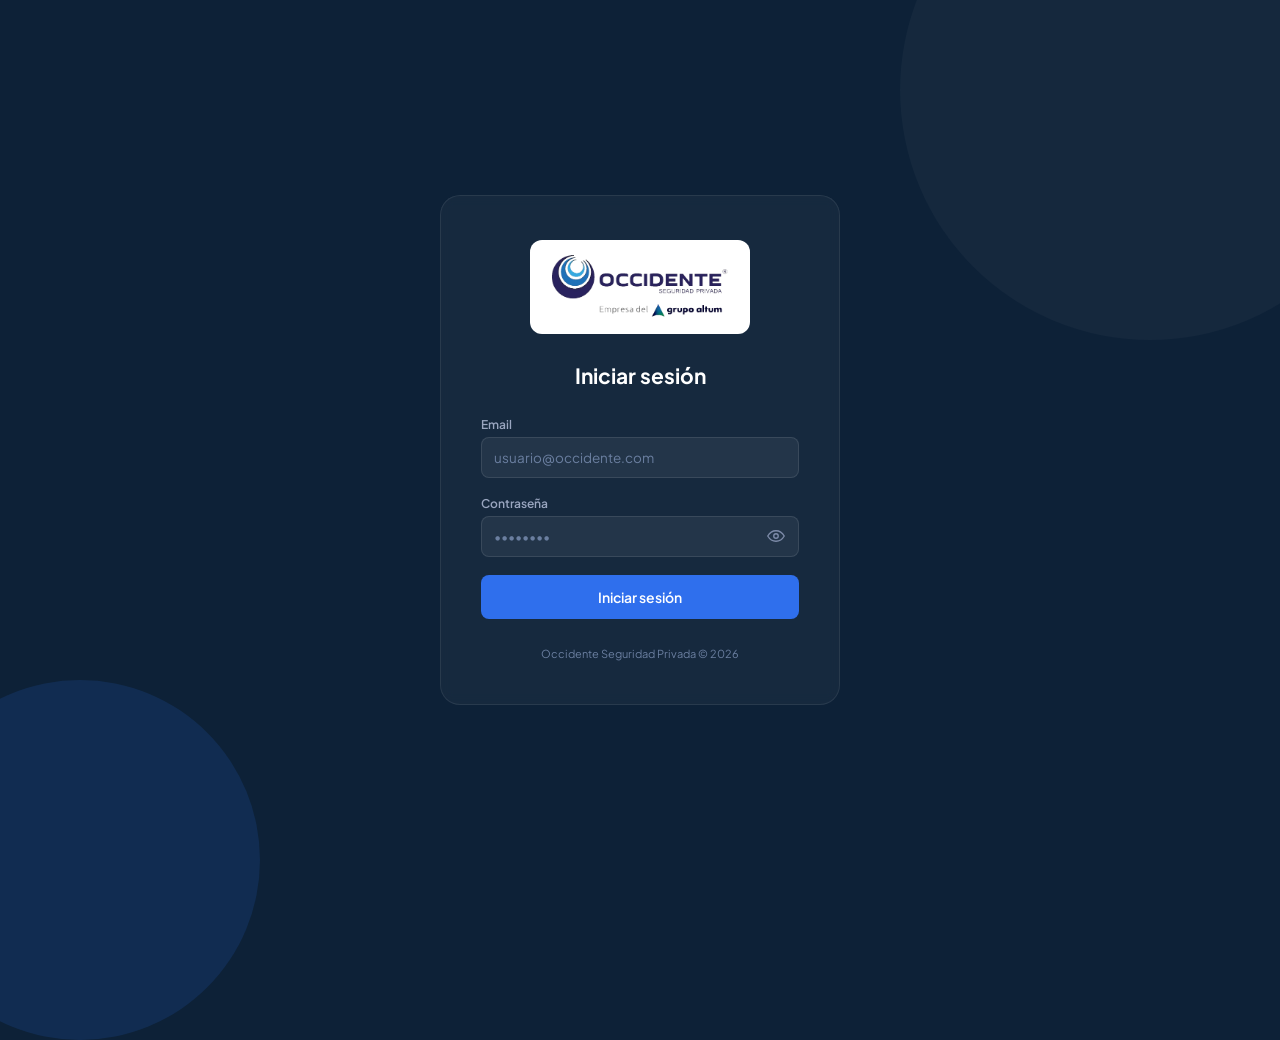
<file: frontend/index.html>
<!DOCTYPE html>
<html lang="es">

<head>

    <meta charset="UTF-8">

    <meta
        name="viewport"
        content="width=device-width, initial-scale=1.0"
    >

    <title>Occidente — Almacén</title>

    <link
        rel="icon"
        type="image/png"
        href="img/LogoOcci.png"
    >

    <!-- PWA: permite "Instalar app" desde Brave/Chrome para que
         abra en su propia ventana, como una app de escritorio -->

    <link
        rel="manifest"
        href="manifest.json"
    >

    <meta
        name="theme-color"
        content="#2f6fed"
    >

    <link
        rel="apple-touch-icon"
        href="img/icon-192.png"
    >

    <link
        rel="stylesheet"
        href="css/style.css?v=15"
    >

</head>


<body>


<div
    id="app-principal"
    style="height:100vh;display:none"
>


<!-- ========================================================= -->
<!-- SIDEBAR -->
<!-- ========================================================= -->

<aside class="sidebar">


    <div class="sidebar-logo">

        <img
            src="img/occidente.png"
            alt="Occidente Seguridad Privada"
            style="
                width:150px;
                object-fit:contain;
            "
        >

    </div>


    <nav>


        <button
            class="nav-btn active"
            onclick="mostrarSeccion('productos', this)"
        >

            <span class="icono"><svg viewBox="0 0 24 24" fill="none" stroke="currentColor" stroke-width="1.8" stroke-linecap="round" stroke-linejoin="round"><path d="M12 3l8 4.5v9L12 21l-8-4.5v-9L12 3z"/><path d="M12 12v9M12 12l8-4.5M12 12l-8-4.5"/></svg></span>

            Productos

        </button>


        <button
            class="nav-btn"
            onclick="mostrarSeccion('entradas', this)"
        >

            <span class="icono"><svg viewBox="0 0 24 24" fill="none" stroke="currentColor" stroke-width="1.8" stroke-linecap="round" stroke-linejoin="round"><path d="M12 4v10m0 0l-4-4m4 4l4-4"/><path d="M4 16v3a1 1 0 0 0 1 1h14a1 1 0 0 0 1-1v-3"/></svg></span>

            Entradas

        </button>


        <button
            id="nav-salidas"
            class="nav-btn"
            onclick="mostrarSeccion('salidas', this)"
        >

            <span class="icono"><svg viewBox="0 0 24 24" fill="none" stroke="currentColor" stroke-width="1.8" stroke-linecap="round" stroke-linejoin="round"><path d="M12 20V10m0 0l-4 4m4-4l4 4"/><path d="M4 4v3a1 1 0 0 0 1 1h14a1 1 0 0 0 1-1V4"/></svg></span>

            Salidas

        </button>


        <button
            class="nav-btn"
            onclick="mostrarSeccion('devoluciones', this)"
        >

            <span class="icono"><svg viewBox="0 0 24 24" fill="none" stroke="currentColor" stroke-width="1.8" stroke-linecap="round" stroke-linejoin="round"><path d="M4 9a8 8 0 1 1 2 5.3"/><path d="M4 4v5h5"/></svg></span>

            Devoluciones

        </button>


        <button
            class="nav-btn"
            id="nav-traslados"
            onclick="mostrarSeccion('traslados', this)"
        >

            <span class="icono"><svg viewBox="0 0 24 24" fill="none" stroke="currentColor" stroke-width="1.8" stroke-linecap="round" stroke-linejoin="round"><path d="M4 8h11m0 0l-3-3m3 3l-3 3"/><path d="M20 16H9m0 0l3-3m-3 3l3 3"/></svg></span>

            Traslados

        </button>


        <button
            class="nav-btn"
            id="nav-solicitudes"
            onclick="mostrarSeccion('solicitudes', this)"
        >

            <span class="icono"><svg viewBox="0 0 24 24" fill="none" stroke="currentColor" stroke-width="1.8" stroke-linecap="round" stroke-linejoin="round"><path d="M8 3h8a1 1 0 0 1 1 1v16a1 1 0 0 1-1 1H8a1 1 0 0 1-1-1V4a1 1 0 0 1 1-1z"/><path d="M9 3h6v2H9z"/><path d="M9 9.5h6M9 13h6M9 16.5h3.5"/></svg></span>

            Solicitudes

            <span
                id="badge-solicitudes-pendientes"
                class="nav-contador"
            >
                0
            </span>

        </button>


        <div class="nav-divisor"></div>


        <button
            class="nav-btn"
            onclick="mostrarSeccion('consolidado', this)"
        >

            <span class="icono"><svg viewBox="0 0 24 24" fill="none" stroke="currentColor" stroke-width="1.8" stroke-linecap="round" stroke-linejoin="round"><path d="M12 21s-7-6.1-7-11a7 7 0 1 1 14 0c0 4.9-7 11-7 11z"/><circle cx="12" cy="10" r="2.4"/></svg></span>

            Puntos

        </button>


        <button
            class="nav-btn"
            onclick="mostrarSeccion('modelos', this)"
        >

            <span class="icono"><svg viewBox="0 0 24 24" fill="none" stroke="currentColor" stroke-width="1.8" stroke-linecap="round" stroke-linejoin="round"><path d="M12 3l9 5-9 5-9-5 9-5z"/><path d="M3 13l9 5 9-5"/></svg></span>

            Modelos

        </button>


        <button
            class="nav-btn"
            onclick="mostrarSeccion('marcas', this)"
        >

            <span class="icono"><svg viewBox="0 0 24 24" fill="none" stroke="currentColor" stroke-width="1.8" stroke-linecap="round" stroke-linejoin="round"><path d="M11 3h6a2 2 0 0 1 2 2v6l-9 9-8-8 9-9z"/><circle cx="15.4" cy="7.6" r="1.3"/></svg></span>

            Marcas

        </button>


        <button
            class="nav-btn"
            onclick="mostrarSeccion('clientes', this)"
        >

            <span class="icono"><svg viewBox="0 0 24 24" fill="none" stroke="currentColor" stroke-width="1.8" stroke-linecap="round" stroke-linejoin="round"><circle cx="9" cy="8" r="3"/><path d="M3 20c0-3.3 2.7-6 6-6s6 2.7 6 6"/><circle cx="17.2" cy="9" r="2.3"/><path d="M15.6 14.3c2.5.5 4.4 2.7 4.4 5.2"/></svg></span>

            Clientes

        </button>


        <button
            class="nav-btn admin-only"
            onclick="mostrarSeccion('usuarios', this)"
        >

            <span class="icono"><svg viewBox="0 0 24 24" fill="none" stroke="currentColor" stroke-width="1.8" stroke-linecap="round" stroke-linejoin="round"><circle cx="12" cy="8" r="3.6"/><path d="M5 20c0-3.9 3.1-7 7-7s7 3.1 7 7"/></svg></span>

            Usuarios

        </button>


    </nav>

    <div class="nav-divisor"></div>

    <button
        type="button"
        class="notif-boton"
        id="btn-notificaciones"
        onclick="toggleNotificaciones(event)"
    >

        <span class="icono"><svg viewBox="0 0 24 24" fill="none" stroke="currentColor" stroke-width="1.8" stroke-linecap="round" stroke-linejoin="round"><path d="M18 8a6 6 0 0 0-12 0c0 7-3 9-3 9h18s-3-2-3-9"/><path d="M13.73 21a2 2 0 0 1-3.46 0"/></svg></span>

        Notificaciones

        <span
            id="badge-notificaciones"
            class="nav-contador"
        >
            0
        </span>

    </button>

    <div class="notificaciones-panel" id="notificaciones-panel">

        <div class="notificaciones-panel-header">
            <h4>Notificaciones</h4>
            <button
                type="button"
                class="notificaciones-marcar-vistas"
                onclick="marcarNotificacionesVistas()"
            >
                Marcar todas como leídas
            </button>
        </div>

        <div class="notificaciones-lista" id="notificaciones-lista">
            <div class="notificaciones-vacio">
                No tienes notificaciones todavía.
            </div>
        </div>

    </div>


    <!-- FOOTER SIDEBAR -->

    <div class="sidebar-footer">


        <div style="position:relative;flex-shrink:0;">

            <div
                class="avatar"
                id="avatar-usuario"
                onclick="abrirModalPerfil()"
                style="cursor:pointer"
                title="Ver mi perfil"
            >
                AD
            </div>

        </div>


        <div class="info-usuario">


            <div
                class="nombre"
                id="nombre-usuario"
            >
                Cargando...
            </div>


            <div
                class="ciudad"
                id="rol-usuario"
                style="
                    font-size:10px;
                    color:#1a6fc4;
                    font-weight:500
                "
            >
            </div>


            <div
                class="ciudad"
                id="sede-usuario"
            >
                ...
            </div>


        </div>


        <button
            onclick="cerrarSesion()"
            style="
                background:none;
                border:none;
                color:#7c8aa3;
                cursor:pointer;
                display:flex;
                align-items:center;
                margin-left:auto
            "
            title="Cerrar sesion"
        >
            <svg width="17" height="17" viewBox="0 0 24 24" fill="none" stroke="currentColor" stroke-width="1.8" stroke-linecap="round" stroke-linejoin="round"><path d="M9 4H6a2 2 0 0 0-2 2v12a2 2 0 0 0 2 2h3"/><path d="M15 16l4-4-4-4"/><path d="M19 12H9"/></svg>
        </button>


    </div>


</aside>



<!-- ========================================================= -->
<!-- CONTENIDO -->
<!-- ========================================================= -->

<div class="contenido">


    <!-- Botón ☰ para abrir el menú lateral en celular/tablet -->
    <button
        id="btn-menu-movil"
        class="btn-menu-movil"
        type="button"
        onclick="toggleMenuMovil()"
        aria-label="Abrir menú"
    >
        ☰
    </button>

    <!-- Fondo oscuro: al tocarlo se cierra el menú -->
    <div
        id="overlay-menu-movil"
        class="overlay-menu-movil"
        onclick="cerrarMenuMovil()"
    ></div>


<!-- ========================================================= -->
<!-- PRODUCTOS -->
<!-- ========================================================= -->

<section
    id="sec-productos"
    class="seccion activa"
>


    <!-- ===================================================== -->
    <!-- TOPBAR PRODUCTOS -->
    <!-- ===================================================== -->

    <div class="topbar">


        <!-- TITULO -->

        <div class="topbar-titulo">

            <h2>
                Productos y stock
            </h2>

            <p id="subtitulo-productos">
                Cargando...
            </p>

        </div>



        <!-- ================================================= -->
        <!-- ACCIONES DEL TOPBAR -->
        <!-- ORDEN: BUSCAR → SEDES → NUEVO PRODUCTO -->
        <!-- ================================================= -->

        <div class="topbar-acciones">


            <!-- BUSCAR -->

            <input
                type="text"
                id="buscar-productos"
                placeholder="🔎 Buscar..."
                oninput="filtrarProductos()"
            >



            <!-- SELECTOR DE SEDE -->

            <select
                id="selector-sede"
                onchange="cambiarSedeActual()"
            >

                <option value="">
                    — Todas las sedes —
                </option>

            </select>



            <!-- NUEVO PRODUCTO -->

            <button
                class="btn-primario no-consulta"
                onclick="abrirModal('modal-producto')"
            >
                + Nuevo producto
            </button>


            <!-- REPORTE DE STOCK BAJO (PDF) -->

            <button
                class="btn-secundario"
                onclick="descargarPDFStockBajo()"
                title="Descargar PDF con los productos que necesitan reabastecimiento"
            >
                📥 Stock bajo (PDF)
            </button>


        </div>


    </div>



    <!-- ===================================================== -->
    <!-- ESTADISTICAS -->
    <!-- ===================================================== -->

    <div class="stats-row">


        <div class="stat-card">

            <div class="label">
                Total productos
            </div>

            <div
                class="valor azul"
                id="stat-total"
            >
                —
            </div>

        </div>


        <div class="stat-card">

            <div class="label">
                En stock
            </div>

            <div
                class="valor verde"
                id="stat-enstock"
            >
                —
            </div>

        </div>


        <div class="stat-card">

            <div class="label">
                Stock bajo
            </div>

            <div
                class="valor naranja"
                id="stat-bajo"
            >
                —
            </div>

        </div>


        <div class="stat-card">

            <div class="label">
                Agotados
            </div>

            <div
                class="valor rojo"
                id="stat-agotados"
            >
                —
            </div>

        </div>


    </div>



    <!-- ===================================================== -->
    <!-- TABLA PRODUCTOS -->
    <!-- ===================================================== -->

    <div class="tabla-wrap">


        <table class="tabla">


            <thead>

                <tr>

                    <th>
                        Codigo
                    </th>

                    <th>
                        Descripcion del articulo
                    </th>

                    <th>
                        Sede
                    </th>

                    <th>
                        Unidad
                    </th>

                    <th>
                        Stock
                    </th>

                    <th>
                        Estado
                    </th>

                    <th>
                        Acciones
                    </th>

                </tr>

            </thead>


            <tbody id="tabla-productos">
            </tbody>


        </table>


    </div>


</section>



<!-- ========================================================= -->
<!-- ENTRADAS -->
<!-- ========================================================= -->

<section
    id="sec-entradas"
    class="seccion"
>


    <div class="topbar">


        <div class="topbar-titulo">

            <h2>
                Entradas
            </h2>

            <p id="subtitulo-entradas">
                Cargando...
            </p>

        </div>


        <button
            class="btn-primario no-consulta"
            onclick="abrirModal('modal-entrada')"
        >
            + Nueva entrada
        </button>


    </div>



    <div class="filtros-listado">


        <input
            type="text"
            id="buscar-entradas"
            placeholder="Buscar por N° documento, origen o destino..."
            oninput="filtrarEntradas()"
        >


        <select
            id="filtro-sede-entradas"
            onchange="filtrarEntradas()"
        >

            <option value="">
                — Todas las sedes —
            </option>

        </select>


    </div>



    <div class="tabla-wrap">


        <table class="tabla">


            <thead>

                <tr>

                    <th>
                        N° Documento
                    </th>

                    <th>
                        Origen
                    </th>

                    <th>
                        Destino
                    </th>

                    <th>
                        Sede
                    </th>

                    <th>
                        Productos
                    </th>

                    <th>
                        Fecha
                    </th>

                    <th>
                        Acciones
                    </th>

                </tr>

            </thead>


            <tbody id="tabla-entradas">
            </tbody>


        </table>


    </div>


</section>



<!-- ========================================================= -->
<!-- SALIDAS -->
<!-- ========================================================= -->

<section
    id="sec-salidas"
    class="seccion"
>


    <div class="topbar">


        <div class="topbar-titulo">

            <h2>
                Salidas
            </h2>

            <p id="subtitulo-salidas">
                Cargando...
            </p>

        </div>


        <button
            class="btn-primario no-consulta"
            onclick="abrirModal('modal-salida')"
        >
            + Nueva salida
        </button>


    </div>



    <div class="filtros-listado">


        <input
            type="text"
            id="buscar-salidas"
            placeholder="Buscar por N° documento, origen o destino..."
            oninput="filtrarSalidas()"
        >


        <select
            id="filtro-sede-salidas"
            onchange="filtrarSalidas()"
        >

            <option value="">
                — Todas las sedes —
            </option>

        </select>


    </div>



    <div class="tabla-wrap">


        <table class="tabla">


            <thead>

                <tr>

                    <th>
                        N° Documento
                    </th>

                    <th>
                        Origen
                    </th>

                    <th>
                        Destino
                    </th>

                    <th>
                        Sede
                    </th>

                    <th>
                        Productos
                    </th>

                    <th>
                        Fecha
                    </th>

                    <th>
                        Acciones
                    </th>

                </tr>

            </thead>


            <tbody id="tabla-salidas">
            </tbody>


        </table>


    </div>


</section>



<!-- ========================================================= -->
<!-- DEVOLUCIONES -->
<!-- ========================================================= -->

<section
    id="sec-devoluciones"
    class="seccion"
>


    <div class="topbar">


        <div class="topbar-titulo">

            <h2>
                Devoluciones
            </h2>

            <p id="subtitulo-devoluciones">
                Cargando...
            </p>

        </div>


        <button
            class="btn-primario"
            onclick="abrirNuevaDevolucion()"
        >
            + Nueva devolucion
        </button>


    </div>



    <div class="filtros-listado">


        <input
            type="text"
            id="buscar-devoluciones"
            placeholder="Buscar por N° documento, origen o motivo..."
            oninput="filtrarDevoluciones()"
        >


        <select
            id="filtro-sede-devoluciones"
            onchange="filtrarDevoluciones()"
        >

            <option value="">
                — Todas las sedes —
            </option>

        </select>


    </div>



    <div class="tabla-wrap">


        <table class="tabla">


            <thead>

                <tr>

                    <th>
                        N° Documento
                    </th>

                    <th>
                        Salida origen
                    </th>

                    <th>
                        Procede de
                    </th>

                    <th>
                        Motivo
                    </th>

                    <th>
                        Productos
                    </th>

                    <th>
                        Sede
                    </th>

                    <th>
                        Fecha
                    </th>

                    <th>
                        Acciones
                    </th>

                </tr>

            </thead>


            <tbody id="tabla-devoluciones">
            </tbody>


        </table>


    </div>


</section>



<!-- ========================================================= -->
<!-- TRASLADOS -->
<!-- ========================================================= -->

<section
    id="sec-traslados"
    class="seccion"
>


    <div class="topbar">


        <div class="topbar-titulo">

            <h2>
                Traslados entre sedes
            </h2>

            <p id="subtitulo-traslados">
                Cargando...
            </p>

        </div>


        <button
            class="btn-primario no-consulta"
            onclick="abrirModal('modal-traslado')"
        >
            + Nuevo traslado
        </button>


    </div>



    <div class="filtros-listado">


        <input
            type="text"
            id="buscar-traslados"
            placeholder="Buscar por documento, origen o destino..."
            oninput="filtrarTraslados()"
        >


        <select
            id="filtro-sede-traslados"
            onchange="filtrarTraslados()"
        >

            <option value="">
                — Todas las sedes —
            </option>

        </select>


    </div>



    <div class="tabla-wrap">


        <table class="tabla">


            <thead>

                <tr>

                    <th>
                        N° Documento
                    </th>

                    <th>
                        Origen
                    </th>

                    <th>
                        Destino
                    </th>

                    <th>
                        Productos
                    </th>

                    <th>
                        Estado
                    </th>

                    <th>
                        Fecha
                    </th>

                    <th>
                        Acciones
                    </th>

                </tr>

            </thead>


            <tbody id="tabla-traslados">
            </tbody>


        </table>


    </div>


</section>



<!-- ========================================================= -->
<!-- SOLICITUDES DE COMPRA -->
<!-- ========================================================= -->

<section
    id="sec-solicitudes"
    class="seccion"
>


    <div class="topbar">


        <div class="topbar-titulo">

            <h2>
                Solicitudes de compra
            </h2>

            <p id="subtitulo-solicitudes">
                Cargando...
            </p>

        </div>


        <button
            class="btn-primario no-consulta"
            onclick="abrirModal('modal-solicitud')"
        >
            + Nueva solicitud
        </button>


    </div>



    <div class="filtros-listado">


        <input
            type="text"
            id="buscar-solicitudes"
            placeholder="Buscar por N°, proyecto o constructora..."
            oninput="filtrarSolicitudes()"
        >


        <select
            id="filtro-sede-solicitudes"
            onchange="filtrarSolicitudes()"
        >

            <option value="">
                — Todas las sedes —
            </option>

        </select>


        <select
            id="filtro-estado-solicitudes"
            onchange="filtrarSolicitudes()"
        >

            <option value="">
                — Todos los estados —
            </option>

            <option value="PENDIENTE">
                Pendientes
            </option>

            <option value="APROBADA">
                Aprobadas
            </option>

            <option value="RECHAZADA">
                Rechazadas
            </option>

        </select>


    </div>



    <div class="tabla-wrap">


        <table class="tabla">


            <thead>

                <tr>

                    <th>
                        N° Solicitud
                    </th>

                    <th>
                        Proyecto
                    </th>

                    <th>
                        Constructora
                    </th>

                    <th>
                        Sede
                    </th>

                    <th>
                        Items
                    </th>

                    <th>
                        Estado
                    </th>

                    <th>
                        Fecha
                    </th>

                    <th>
                        Acciones
                    </th>

                </tr>

            </thead>


            <tbody id="tabla-solicitudes">
            </tbody>


        </table>


    </div>


</section>



<!-- ========================================================= -->
<!-- CONSOLIDADO -->
<!-- ========================================================= -->

<section
    id="sec-consolidado"
    class="seccion"
>


    <div class="topbar">


        <div class="topbar-titulo">

            <h2>
                Consolidado por punto
            </h2>

            <p id="subtitulo-consolidado">
                Selecciona un punto para ver su historial
            </p>

        </div>


    </div>



    <div class="filtros-consolidado">


        <input
            type="text"
            id="buscar-punto"
            placeholder="🔍 Buscar punto..."
            oninput="filtrarPuntos()"
        >


        <select
            id="selector-punto"
            onchange="cargarHistorialPunto()"
        >

            <option value="">
                — Selecciona un punto —
            </option>

        </select>


        <select
            id="filtro-sede-consolidado"
            onchange="cargarPuntos()"
        >

            <option value="">
                — Todas las sedes —
            </option>

        </select>


    </div>



    <div
        id="consolidado-contenido"
        class="tabla-wrap"
        style="padding:0 24px 20px"
    >

        <p
            style="
                color:#6b8aab;
                font-size:13px;
                padding:2rem 0
            "
        >
            Selecciona un punto arriba para ver su historial.
        </p>

    </div>


</section>



<!-- ========================================================= -->
<!-- MODELOS -->
<!-- ========================================================= -->

<section
    id="sec-modelos"
    class="seccion"
>


    <div class="topbar">


        <div class="topbar-titulo">

            <h2>
                Modelos
            </h2>

            <p id="subtitulo-modelos">
                Cargando...
            </p>

        </div>


        <button
            class="btn-primario admin-only"
            onclick="abrirModal('modal-modelo')"
        >
            + Nuevo modelo
        </button>


    </div>



    <div class="tabla-wrap">


        <table class="tabla">


            <thead>

                <tr>

                    <th>
                        Modelo
                    </th>

                    <th>
                        Acciones
                    </th>

                </tr>

            </thead>


            <tbody id="tabla-modelos">
            </tbody>


        </table>


    </div>


</section>



<!-- ========================================================= -->
<!-- MARCAS -->
<!-- ========================================================= -->

<section
    id="sec-marcas"
    class="seccion"
>


    <div class="topbar">


        <div class="topbar-titulo">

            <h2>
                Marcas
            </h2>

            <p id="subtitulo-marcas">
                Cargando...
            </p>

        </div>


        <button
            class="btn-primario admin-only"
            onclick="abrirModal('modal-marca')"
        >
            + Nueva marca
        </button>


    </div>



    <div class="tabla-wrap">


        <table class="tabla">


            <thead>

                <tr>

                    <th>
                        Marca
                    </th>

                    <th>
                        Acciones
                    </th>

                </tr>

            </thead>


            <tbody id="tabla-marcas">
            </tbody>


        </table>


    </div>


</section>



<!-- ========================================================= -->
<!-- CLIENTES -->
<!-- ========================================================= -->

<section
    id="sec-clientes"
    class="seccion"
>


    <div class="topbar">


        <div class="topbar-titulo">

            <h2>
                Clientes
            </h2>

            <p id="subtitulo-clientes">
                Cargando...
            </p>

        </div>


        <button
            class="btn-primario admin-only"
            onclick="abrirModal('modal-cliente')"
        >
            + Nuevo cliente
        </button>


    </div>



    <div class="tabla-wrap">


        <table class="tabla">


            <thead>

                <tr>

                    <th>
                        Cliente
                    </th>

                    <th>
                        Acciones
                    </th>

                </tr>

            </thead>


            <tbody id="tabla-clientes">
            </tbody>


        </table>


    </div>


</section>



<!-- ========================================================= -->
<!-- USUARIOS -->
<!-- ========================================================= -->

<section
    id="sec-usuarios"
    class="seccion"
>


    <div class="topbar">


        <div class="topbar-titulo">

            <h2>
                Usuarios
            </h2>

            <p id="subtitulo-usuarios">
                Cargando...
            </p>

        </div>


        <button
            class="btn-primario admin-only"
            onclick="abrirModalUsuario()"
        >
            + Nuevo usuario
        </button>


    </div>



    <div class="tabla-wrap">


        <table class="tabla">


            <thead>

                <tr>

                    <th>
                        Nombre
                    </th>

                    <th>
                        Correo
                    </th>

                    <th>
                        Rol
                    </th>

                    <th>
                        Sede
                    </th>

                    <th>
                        Estado
                    </th>

                    <th>
                        Acciones
                    </th>

                </tr>

            </thead>


            <tbody id="tabla-usuarios">
            </tbody>


        </table>


    </div>


</section>


</div>
</div>



<!-- ============================================================= -->
<!-- MODAL: PRODUCTO -->
<!-- ============================================================= -->

<div
    id="modal-producto"
    class="modal-fondo"
>


    <div
        class="modal"
        style="width:480px"
    >


        <div class="modal-header">

            <h3 id="modal-producto-titulo">
                Nuevo producto
            </h3>


            <button
                onclick="cerrarModal('modal-producto')"
            >
                ✕
            </button>


        </div>



        <form onsubmit="guardarProducto(event)">


            <input
                type="hidden"
                id="prod-id"
            >


            <div class="fila-campos">


                <div class="campo">

                    <label>
                        Codigo *
                    </label>

                    <input
                        type="text"
                        id="prod-codigo"
                        required
                        placeholder="Ej: CAM-001"
                    >

                </div>


                <div class="campo">

                    <label>
                        Unidad
                    </label>

                    <select id="prod-unidad">

                        <option value="UND">
                            UND
                        </option>

                        <option value="MTS">
                            MTS
                        </option>

                        <option value="KG">
                            KG
                        </option>

                        <option value="CAJA">
                            CAJA
                        </option>

                        <option value="ROLLO">
                            ROLLO
                        </option>

                        <option value="LITRO">
                            LITRO
                        </option>

                    </select>

                </div>


            </div>


            <div class="campo">

                <label>
                    Descripcion del articulo *
                </label>

                <input
                    type="text"
                    id="prod-nombre"
                    required
                    placeholder="Ej: Camara IP, Cable UTP"
                >

            </div>


            <div class="campo">

                <label>
                    Descripcion adicional
                </label>

                <input
                    type="text"
                    id="prod-descripcion"
                    placeholder="Opcional"
                >

            </div>


            <div
                class="campo"
                id="campo-sede-producto"
            >

                <label>
                    Sede *
                </label>

                <select id="prod-sede">

                    <option value="">
                        — Selecciona la sede —
                    </option>

                </select>

            </div>


            <div class="campo">

                <label style="display:flex;align-items:center;gap:6px;cursor:pointer">
                    <input
                        type="checkbox"
                        id="prod-requiere-serial"
                        onchange="actualizarCampoStockProducto()"
                    >
                    ¿Requiere serial? (cada unidad tiene su propio número de serie)
                </label>

            </div>


            <div class="campo" id="campo-stock-inicial-producto">

                <label>
                    Stock inicial
                </label>

                <input
                    type="number"
                    id="prod-stock-inicial"
                    value="0"
                    min="0"
                >

                <small
                    id="nota-stock-serializado"
                    style="display:none;color:#6b8aab;font-size:12px"
                >
                    Para productos serializados el stock se agrega
                    después, con una Entrada donde escribes el
                    serial de cada equipo.
                </small>

            </div>


            <div class="campo">

                <label>
                    Stock mínimo
                </label>

                <input
                    type="number"
                    id="prod-stock-minimo"
                    value="0"
                    min="0"
                >

                <small style="color:#6b8aab;font-size:12px">
                    A partir de qué cantidad se muestra la alerta
                    de "Stock bajo".
                </small>

            </div>


            <div class="modal-footer">


                <button
                    type="button"
                    class="btn-secundario"
                    onclick="cerrarModal('modal-producto')"
                >
                    Cancelar
                </button>


                <button
                    type="submit"
                    class="btn-primario"
                >
                    Guardar
                </button>


            </div>


        </form>


    </div>


</div>



<!-- ============================================================= -->
<!-- ESTILOS: FIRMAS DIGITALES (canvas de firma)                    -->
<!--                                                                 -->
<!-- Se agregan aquí, inline, porque el feature de firmas no        -->
<!-- modifica css/style.css. El bloque de estilos es idempotente:   -->
<!-- solo se necesita una vez en toda la página.                    -->
<!-- ============================================================= -->

<style>

    .firmas-captura {
        margin-top: 14px;
        padding-top: 4px;
    }

    .firmas-grid {
        display: grid;
        grid-template-columns: 1fr 1fr;
        gap: 16px;
        margin-bottom: 8px;
    }

    .firmas-grid.firmas-grid-1 {
        grid-template-columns: 1fr;
    }

    .firma-pad-item {
        display: flex;
        flex-direction: column;
        gap: 6px;
    }

    .firma-pad-item label {
        font-size: 12px;
        font-weight: 600;
        color: #0d2137;
    }

    .firma-pad-header {
        display: flex;
        align-items: center;
        justify-content: space-between;
        gap: 10px;
        flex-wrap: wrap;
    }

    .firma-pad-cuerpo {
        display: flex;
        flex-direction: column;
        gap: 8px;
        margin-top: 4px;
    }

    .firma-pad-acciones {
        display: flex;
        gap: 8px;
    }

    .firma-pad-canvas {
        width: 100%;
        height: 130px;
        background: #fbfdff;
        border: 1.5px dashed #c8d8ea;
        border-radius: 8px;
        touch-action: none;
        cursor: crosshair;
    }

    .btn-firma-toggle {
        padding: 4px 10px !important;
        font-size: 12px !important;
        white-space: nowrap;
    }

    .btn-firma-limpiar,
    .btn-firma-guardar {
        align-self: flex-start;
        padding: 4px 10px !important;
        font-size: 12px !important;
    }

    @media (max-width: 640px) {

        .firmas-grid {
            grid-template-columns: 1fr;
        }
    }

</style>



<!-- ============================================================= -->
<!-- MODAL: NUEVA ENTRADA -->
<!-- ============================================================= -->

<div
    id="modal-entrada"
    class="modal-fondo"
>


    <div
        class="modal"
        style="
            width:660px;
            max-width:96vw;
            max-height:90vh;
            overflow-y:auto
        "
    >


        <div class="modal-header">

            <h3>
                Nueva entrada
            </h3>


            <button
                onclick="cerrarModal('modal-entrada')"
            >
                ✕
            </button>

        </div>



        <form onsubmit="guardarEntrada(event)">


            <div class="fila-campos">


                <div class="campo">

                    <label>
                        N° Documento
                    </label>

                    <input
                        type="text"
                        id="ent-numero"
                        readonly
                        style="
                            background:#f7f9fc;
                            color:#6b8aab;
                            cursor:not-allowed
                        "
                    >

                </div>


                <div class="campo">

                    <label>
                        Fecha
                    </label>

                    <input
                        type="date"
                        id="ent-fecha"
                        onchange="generarNumeroEntrada()"
                    >

                </div>


                <div
                    class="campo"
                    id="campo-sede-entrada"
                    style="display:none"
                >

                    <label>
                        Sede destino *
                    </label>

                    <select
                        id="ent-sede"
                        style="
                            border:0.5px solid #c8d8ea;
                            border-radius:8px;
                            padding:8px 10px;
                            font-size:13px;
                            color:#0d2137;
                            width:100%
                        "
                    >

                        <option value="">
                            — Selecciona la sede —
                        </option>

                    </select>

                </div>


            </div>


            <div class="fila-campos">


                <div class="campo">

                    <label>
                        De la sección (Origen) *
                    </label>

                    <input
                        type="text"
                        id="ent-origen"
                        required
                        placeholder="Ej: Obra Norte, Sede Cali"
                        oninput="generarNumeroEntrada()"
                    >

                </div>


                <div class="campo">

                    <label>
                        Con destino a
                    </label>

                    <input
                        type="text"
                        id="ent-destino"
                        value="Almacén"
                        readonly
                        style="
                            background:#f7f9fc;
                            color:#6b8aab;
                            cursor:not-allowed
                        "
                    >

                </div>


            </div>


            <div class="campo">

                <label>
                    Observaciones
                </label>

                <input
                    type="text"
                    id="ent-observaciones"
                    placeholder="Opcional"
                >

            </div>



            <div class="cabecera-items">


                <span>
                    Artículo
                </span>


                <span>
                    Unidad
                </span>


                <span>
                    Cant.
                </span>


            </div>



            <div
                id="ent-items"
                class="items-contenedor"
            >
            </div>



            <button
                type="button"
                class="btn-secundario boton-ancho"
                onclick="agregarItemEntrada()"
            >
                + Agregar producto
            </button>



            <div class="firmas-captura">

                <div class="titulo-items">
                    Firmas
                </div>

                <div class="firmas-grid">

                    <div class="firma-pad-item" data-firma-item="firma-ent-entrega">
                        <div class="firma-pad-header">
                            <label>
                                Firma de quien entrega
                            </label>
                            <button
                                type="button"
                                class="btn-secundario btn-firma-toggle"
                                onclick="toggleFirmaPad('firma-ent-entrega')"
                            >
                                + Agregar firma
                            </button>
                        </div>
                        <div class="firma-pad-cuerpo" style="display:none">
                            <canvas
                                id="firma-ent-entrega"
                                class="firma-pad-canvas"
                            ></canvas>
                            <div class="firma-pad-acciones">
                                <button
                                    type="button"
                                    class="btn-secundario btn-firma-limpiar"
                                    onclick="limpiarFirmaPad('firma-ent-entrega')"
                                >
                                    Limpiar
                                </button>
                                <button
                                    type="button"
                                    class="btn-primario btn-firma-guardar"
                                    onclick="guardarFirmaPad('firma-ent-entrega')"
                                >
                                    Guardar firma
                                </button>
                            </div>
                        </div>
                    </div>

                    <div class="firma-pad-item" data-firma-item="firma-ent-recibe">
                        <div class="firma-pad-header">
                            <label>
                                Firma de quien recibe
                            </label>
                            <button
                                type="button"
                                class="btn-secundario btn-firma-toggle"
                                onclick="toggleFirmaPad('firma-ent-recibe')"
                            >
                                + Agregar firma
                            </button>
                        </div>
                        <div class="firma-pad-cuerpo" style="display:none">
                            <canvas
                                id="firma-ent-recibe"
                                class="firma-pad-canvas"
                            ></canvas>
                            <div class="firma-pad-acciones">
                                <button
                                    type="button"
                                    class="btn-secundario btn-firma-limpiar"
                                    onclick="limpiarFirmaPad('firma-ent-recibe')"
                                >
                                    Limpiar
                                </button>
                                <button
                                    type="button"
                                    class="btn-primario btn-firma-guardar"
                                    onclick="guardarFirmaPad('firma-ent-recibe')"
                                >
                                    Guardar firma
                                </button>
                            </div>
                        </div>
                    </div>

                </div>

                <small style="color:#6b8aab;font-size:12px">
                    La firma es opcional. Se puede firmar con el mouse, el dedo (pantalla táctil) o una tablet de firma.
                </small>

            </div>



            <div class="modal-footer">


                <button
                    type="button"
                    class="btn-secundario"
                    onclick="cerrarModal('modal-entrada')"
                >
                    Cancelar
                </button>


                <button
                    type="submit"
                    class="btn-primario"
                >
                    Registrar entrada
                </button>


            </div>


        </form>


    </div>


</div>



<!-- ============================================================= -->
<!-- MODAL: NUEVA SALIDA -->
<!-- ============================================================= -->

<div
    id="modal-salida"
    class="modal-fondo"
>


    <div
        class="modal"
        style="
            width:660px;
            max-width:96vw;
            max-height:90vh;
            overflow-y:auto
        "
    >


        <div class="modal-header">

            <h3>
                Nueva salida
            </h3>


            <button
                onclick="cerrarModal('modal-salida')"
            >
                ✕
            </button>


        </div>



        <form onsubmit="guardarSalida(event)">


            <div class="fila-campos">


                <div class="campo">

                    <label>
                        N° Documento
                    </label>

                    <input
                        type="text"
                        id="sal-numero"
                        readonly
                        style="
                            background:#f7f9fc;
                            color:#6b8aab;
                            cursor:not-allowed
                        "
                    >

                </div>


                <div class="campo">

                    <label>
                        Fecha
                    </label>

                    <input
                        type="date"
                        id="sal-fecha"
                        onchange="generarNumeroSalida()"
                    >

                </div>


                <div
                    class="campo"
                    id="campo-sede-salida"
                    style="display:none"
                >

                    <label>
                        Sede origen *
                    </label>

                    <select
                        id="sal-sede"
                        style="
                            border:0.5px solid #c8d8ea;
                            border-radius:8px;
                            padding:8px 10px;
                            font-size:13px;
                            color:#0d2137;
                            width:100%
                        "
                    >

                        <option value="">
                            — Selecciona la sede —
                        </option>

                    </select>

                </div>


            </div>


            <div class="fila-campos">


                <div class="campo">

                    <label>
                        De la seccion (Origen)
                    </label>

                    <input
                        type="text"
                        id="sal-obra"
                        value="Almacen"
                    >

                </div>


                <div class="campo">

                    <label>
                        Con destino a *
                    </label>

                    <input
                        type="text"
                        id="sal-destino"
                        required
                        placeholder="Ej: Obra Norte, Sede Cali"
                        oninput="generarNumeroSalida()"
                    >

                </div>


            </div>


            <div class="campo" style="position:relative;">

                <label>
                    Cliente
                </label>

                <input
                    type="text"
                    id="sal-cliente"
                    class="buscador-cliente"
                    placeholder="Ej: Constructora Bolívar (opcional)"
                    autocomplete="off"
                >

                <div
                    id="resultados-cliente"
                    class="resultados-cliente"
                    style="
                        display:none;
                        position:absolute;
                        left:0;
                        right:0;
                        top:100%;
                        background:white;
                        border:1px solid #ccd8e5;
                        border-radius:8px;
                        margin-top:4px;
                        max-height:220px;
                        overflow-y:auto;
                        z-index:50;
                        box-shadow:0 4px 15px rgba(0,0,0,.12);
                    ">
                </div>

                <small style="color:#6b8aab;font-size:12px">
                    Si el cliente no existe todavía, se crea solo al guardar.
                </small>

            </div>


            <div class="campo">

                <label>
                    Observaciones
                </label>

                <input
                    type="text"
                    id="sal-observaciones"
                    placeholder="Opcional"
                >

            </div>



            <div class="cabecera-items">


                <span>
                    Artículo
                </span>


                <span>
                    Unidad
                </span>


                <span>
                    Cant.
                </span>


            </div>



            <div
                id="sal-items"
                class="items-contenedor"
            >
            </div>



            <button
                type="button"
                class="btn-secundario boton-ancho"
                onclick="agregarItemSalida()"
            >
                + Agregar producto
            </button>



            <div class="firmas-captura">

                <div class="titulo-items">
                    Firmas
                </div>

                <div class="firmas-grid">

                    <div class="firma-pad-item" data-firma-item="firma-sal-entrega">
                        <div class="firma-pad-header">
                            <label>
                                Firma de quien entrega
                            </label>
                            <button
                                type="button"
                                class="btn-secundario btn-firma-toggle"
                                onclick="toggleFirmaPad('firma-sal-entrega')"
                            >
                                + Agregar firma
                            </button>
                        </div>
                        <div class="firma-pad-cuerpo" style="display:none">
                            <canvas
                                id="firma-sal-entrega"
                                class="firma-pad-canvas"
                            ></canvas>
                            <div class="firma-pad-acciones">
                                <button
                                    type="button"
                                    class="btn-secundario btn-firma-limpiar"
                                    onclick="limpiarFirmaPad('firma-sal-entrega')"
                                >
                                    Limpiar
                                </button>
                                <button
                                    type="button"
                                    class="btn-primario btn-firma-guardar"
                                    onclick="guardarFirmaPad('firma-sal-entrega')"
                                >
                                    Guardar firma
                                </button>
                            </div>
                        </div>
                    </div>

                    <div class="firma-pad-item" data-firma-item="firma-sal-recibe">
                        <div class="firma-pad-header">
                            <label>
                                Firma de quien recibe
                            </label>
                            <button
                                type="button"
                                class="btn-secundario btn-firma-toggle"
                                onclick="toggleFirmaPad('firma-sal-recibe')"
                            >
                                + Agregar firma
                            </button>
                        </div>
                        <div class="firma-pad-cuerpo" style="display:none">
                            <canvas
                                id="firma-sal-recibe"
                                class="firma-pad-canvas"
                            ></canvas>
                            <div class="firma-pad-acciones">
                                <button
                                    type="button"
                                    class="btn-secundario btn-firma-limpiar"
                                    onclick="limpiarFirmaPad('firma-sal-recibe')"
                                >
                                    Limpiar
                                </button>
                                <button
                                    type="button"
                                    class="btn-primario btn-firma-guardar"
                                    onclick="guardarFirmaPad('firma-sal-recibe')"
                                >
                                    Guardar firma
                                </button>
                            </div>
                        </div>
                    </div>

                </div>

                <small style="color:#6b8aab;font-size:12px">
                    La firma es opcional. Se puede firmar con el mouse, el dedo (pantalla táctil) o una tablet de firma.
                </small>

            </div>



            <div class="modal-footer">


                <button
                    type="button"
                    class="btn-secundario"
                    onclick="cerrarModal('modal-salida')"
                >
                    Cancelar
                </button>


                <button
                    type="submit"
                    class="btn-primario"
                >
                    Registrar salida
                </button>


            </div>


        </form>


    </div>


</div>



<!-- ============================================================= -->
<!-- MODAL: NUEVO TRASLADO -->
<!-- ============================================================= -->

<div
    id="modal-traslado"
    class="modal-fondo"
>


    <div
        class="modal"
        style="
            width:720px;
            max-width:96vw;
            max-height:90vh;
            overflow-y:auto
        "
    >


        <div class="modal-header">

            <h3>
                Nuevo traslado entre sedes
            </h3>


            <button
                onclick="cerrarModal('modal-traslado')"
            >
                ✕
            </button>


        </div>



        <form onsubmit="guardarTraslado(event)">


            <div class="fila-campos">


                <div class="campo">

                    <label>
                        N° Documento
                    </label>

                    <input
                        type="text"
                        id="tras-numero"
                        readonly
                        placeholder="Se generará automáticamente"
                    >

                </div>


                <div class="campo">

                    <label>
                        Sede origen *
                    </label>

                    <select
                        id="tras-sede-origen"
                        required
                        onchange="cargarProductosTraslado()"
                    >

                        <option value="">
                            — Selecciona origen —
                        </option>

                    </select>

                </div>


                <div class="campo">

                    <label>
                        Sede destino *
                    </label>

                    <select
                        id="tras-sede-destino"
                        required
                    >

                        <option value="">
                            — Selecciona destino —
                        </option>

                    </select>

                </div>


            </div>


            <div class="campo">

                <label>
                    Observaciones
                </label>

                <input
                    type="text"
                    id="tras-observaciones"
                    placeholder="Opcional"
                >

            </div>


            <div class="titulo-items">
                Productos a trasladar
            </div>


            <div
                id="tras-items"
                class="items-contenedor"
            >

                <p class="texto-ayuda">
                    Selecciona primero la sede de origen.
                </p>

            </div>


            <button
                type="button"
                class="btn-secundario boton-ancho"
                onclick="agregarItemTraslado()"
            >
                + Agregar producto
            </button>



            <div class="firmas-captura">

                <div class="titulo-items">
                    Firma
                </div>

                <div class="firmas-grid firmas-grid-1">

                    <div class="firma-pad-item" data-firma-item="firma-tras-entrega">
                        <div class="firma-pad-header">
                            <label>
                                Firma de quien despacha (sede origen)
                            </label>
                            <button
                                type="button"
                                class="btn-secundario btn-firma-toggle"
                                onclick="toggleFirmaPad('firma-tras-entrega')"
                            >
                                + Agregar firma
                            </button>
                        </div>
                        <div class="firma-pad-cuerpo" style="display:none">
                            <canvas
                                id="firma-tras-entrega"
                                class="firma-pad-canvas"
                            ></canvas>
                            <div class="firma-pad-acciones">
                                <button
                                    type="button"
                                    class="btn-secundario btn-firma-limpiar"
                                    onclick="limpiarFirmaPad('firma-tras-entrega')"
                                >
                                    Limpiar
                                </button>
                                <button
                                    type="button"
                                    class="btn-primario btn-firma-guardar"
                                    onclick="guardarFirmaPad('firma-tras-entrega')"
                                >
                                    Guardar firma
                                </button>
                            </div>
                        </div>
                    </div>

                </div>

                <small style="color:#6b8aab;font-size:12px">
                    La firma de quien recibe se pedirá más adelante, cuando el traslado se confirme como recibido en la sede destino.
                    Esta firma es opcional. Se puede firmar con el mouse, el dedo (pantalla táctil) o una tablet de firma.
                </small>

            </div>



            <div class="modal-footer">


                <button
                    type="button"
                    class="btn-secundario"
                    onclick="cerrarModal('modal-traslado')"
                >
                    Cancelar
                </button>


                <button
                    type="submit"
                    class="btn-primario"
                >
                    Crear traslado
                </button>


            </div>


        </form>


    </div>


</div>



<!-- ============================================================= -->
<!-- MODAL: RECIBIR TRASLADO (firma de quien recibe en destino) -->
<!-- ============================================================= -->

<div
    id="modal-recibir-traslado"
    class="modal-fondo"
>


    <div
        class="modal"
        style="
            width:480px;
            max-width:96vw;
        "
    >


        <div class="modal-header">

            <h3>
                Confirmar recepción del traslado
            </h3>

            <button
                onclick="cerrarModal('modal-recibir-traslado')"
            >
                ✕
            </button>

        </div>


        <div style="padding:4px 2px 0 2px;">

            <p style="color:#3d5877;font-size:13px;margin:0 0 14px 0;">
                Confirma que la mercancía llegó a la sede destino.
                La firma de quien recibe es opcional.
            </p>

            <div class="firmas-captura" style="margin-top:0;">

                <div class="firmas-grid firmas-grid-1">

                    <div class="firma-pad-item" data-firma-item="firma-tras-recibe">
                        <div class="firma-pad-header">
                            <label>
                                Firma de quien recibe (sede destino)
                            </label>
                            <button
                                type="button"
                                class="btn-secundario btn-firma-toggle"
                                onclick="toggleFirmaPad('firma-tras-recibe')"
                            >
                                + Agregar firma
                            </button>
                        </div>
                        <div class="firma-pad-cuerpo" style="display:none">
                            <canvas
                                id="firma-tras-recibe"
                                class="firma-pad-canvas"
                            ></canvas>
                            <div class="firma-pad-acciones">
                                <button
                                    type="button"
                                    class="btn-secundario btn-firma-limpiar"
                                    onclick="limpiarFirmaPad('firma-tras-recibe')"
                                >
                                    Limpiar
                                </button>
                                <button
                                    type="button"
                                    class="btn-primario btn-firma-guardar"
                                    onclick="guardarFirmaPad('firma-tras-recibe')"
                                >
                                    Guardar firma
                                </button>
                            </div>
                        </div>
                    </div>

                </div>

            </div>

        </div>


        <div class="modal-footer">

            <button
                type="button"
                class="btn-secundario"
                onclick="cerrarModal('modal-recibir-traslado')"
            >
                Cancelar
            </button>

            <button
                type="button"
                class="btn-primario"
                onclick="confirmarRecibirTraslado()"
            >
                Confirmar recepción
            </button>

        </div>


    </div>


</div>



<!-- ============================================================= -->
<!-- MODAL: NUEVA SOLICITUD DE COMPRA -->
<!-- ============================================================= -->

<div
    id="modal-solicitud"
    class="modal-fondo"
>


    <div
        class="modal"
        style="
            width:720px;
            max-width:96vw;
            max-height:90vh;
            overflow-y:auto
        "
    >


        <div class="modal-header">

            <h3>
                Nueva solicitud de compra
            </h3>

            <button
                onclick="cerrarModal('modal-solicitud')"
            >
                ✕
            </button>

        </div>



        <form onsubmit="guardarSolicitud(event)">


            <div class="fila-campos">


                <div class="campo">

                    <label>
                        N° Solicitud
                    </label>

                    <input
                        type="text"
                        id="sol-numero"
                        readonly
                        style="
                            background:#f7f9fc;
                            color:#6b8aab;
                            cursor:not-allowed
                        "
                    >

                </div>


                <div
                    class="campo"
                    id="campo-sede-solicitud"
                    style="display:none"
                >

                    <label>
                        Sede *
                    </label>

                    <select
                        id="sol-sede"
                        style="
                            border:0.5px solid #c8d8ea;
                            border-radius:8px;
                            padding:8px 10px;
                            font-size:13px;
                            color:#0d2137;
                            width:100%
                        "
                    >

                        <option value="">
                            — Selecciona la sede —
                        </option>

                    </select>

                </div>


            </div>


            <div class="fila-campos">


                <div class="campo">

                    <label>
                        Proyecto *
                    </label>

                    <input
                        type="text"
                        id="sol-proyecto"
                        required
                        placeholder="Ej. Torre Empresarial Norte"
                    >

                </div>


                <div class="campo">

                    <label>
                        Constructora
                    </label>

                    <input
                        type="text"
                        id="sol-constructora"
                        placeholder="Opcional"
                    >

                </div>


                <div class="campo">

                    <label>
                        N° Orden de servicio
                    </label>

                    <input
                        type="text"
                        id="sol-orden-servicio"
                        placeholder="Opcional"
                    >

                </div>


            </div>


            <div class="campo">

                <label>
                    Observaciones
                </label>

                <input
                    type="text"
                    id="sol-observaciones"
                    placeholder="Opcional"
                >

            </div>


            <div class="titulo-items">
                Equipo a solicitar
            </div>


            <div
                id="sol-items"
                class="items-contenedor"
            >

                <p class="texto-ayuda">
                    Agrega al menos un producto.
                </p>

            </div>


            <button
                type="button"
                class="btn-secundario boton-ancho"
                onclick="agregarItemSolicitud()"
            >
                + Agregar producto
            </button>



            <div class="firmas-captura">

                <div class="titulo-items">
                    Firma
                </div>

                <div class="firmas-grid firmas-grid-1">

                    <div class="firma-pad-item" data-firma-item="firma-sol-solicitante">
                        <div class="firma-pad-header">
                            <label>
                                Firma de quien solicita
                            </label>
                            <button
                                type="button"
                                class="btn-secundario btn-firma-toggle"
                                onclick="toggleFirmaPad('firma-sol-solicitante')"
                            >
                                + Agregar firma
                            </button>
                        </div>
                        <div class="firma-pad-cuerpo" style="display:none">
                            <canvas
                                id="firma-sol-solicitante"
                                class="firma-pad-canvas"
                            ></canvas>
                            <div class="firma-pad-acciones">
                                <button
                                    type="button"
                                    class="btn-secundario btn-firma-limpiar"
                                    onclick="limpiarFirmaPad('firma-sol-solicitante')"
                                >
                                    Limpiar
                                </button>
                                <button
                                    type="button"
                                    class="btn-primario btn-firma-guardar"
                                    onclick="guardarFirmaPad('firma-sol-solicitante')"
                                >
                                    Guardar firma
                                </button>
                            </div>
                        </div>
                    </div>

                </div>

                <small style="color:#6b8aab;font-size:12px">
                    Esta solicitud queda pendiente hasta que el admin la apruebe o la rechace.
                    No descuenta inventario: es un pedido de compra al proveedor.
                </small>

            </div>



            <div class="modal-footer">

                <button
                    type="button"
                    class="btn-secundario"
                    onclick="cerrarModal('modal-solicitud')"
                >
                    Cancelar
                </button>

                <button
                    type="submit"
                    class="btn-primario"
                >
                    Enviar solicitud
                </button>

            </div>


        </form>


    </div>


</div>



<!-- ============================================================= -->
<!-- MODAL: REVISAR SOLICITUD (aprobar / rechazar) -->
<!-- ============================================================= -->

<div
    id="modal-revisar-solicitud"
    class="modal-fondo"
>


    <div
        class="modal"
        style="
            width:680px;
            max-width:96vw;
            max-height:90vh;
            overflow-y:auto
        "
    >


        <div class="modal-header">

            <h3>
                Revisar solicitud
            </h3>

            <button
                onclick="cerrarModal('modal-revisar-solicitud')"
            >
                ✕
            </button>

        </div>


        <div
            id="revisar-sol-info"
            style="padding:4px 2px 12px 2px;font-size:13px;color:#3d5877;"
        >
        </div>


        <div class="titulo-items">
            Equipo solicitado
        </div>

        <div class="tabla-wrap" style="margin-bottom:14px;">

            <table class="tabla">

                <thead>
                    <tr>
                        <th>Producto</th>
                        <th>Cantidad</th>
                        <th>Observaciones</th>
                    </tr>
                </thead>

                <tbody id="revisar-sol-detalle">
                </tbody>

            </table>

        </div>


        <div id="revisar-sol-firma-solicitante" class="firmas-captura" style="margin-top:0;">
        </div>


        <div id="revisar-sol-zona-aprobacion">

            <div class="firmas-captura">

                <div class="titulo-items">
                    Firma de aprobación
                </div>

                <div class="firmas-grid firmas-grid-1">

                    <div class="firma-pad-item" data-firma-item="firma-sol-aprobador">
                        <div class="firma-pad-header">
                            <label>
                                Firma de quien aprueba
                            </label>
                            <button
                                type="button"
                                class="btn-secundario btn-firma-toggle"
                                onclick="toggleFirmaPad('firma-sol-aprobador')"
                            >
                                + Agregar firma
                            </button>
                        </div>
                        <div class="firma-pad-cuerpo" style="display:none">
                            <canvas
                                id="firma-sol-aprobador"
                                class="firma-pad-canvas"
                            ></canvas>
                            <div class="firma-pad-acciones">
                                <button
                                    type="button"
                                    class="btn-secundario btn-firma-limpiar"
                                    onclick="limpiarFirmaPad('firma-sol-aprobador')"
                                >
                                    Limpiar
                                </button>
                                <button
                                    type="button"
                                    class="btn-primario btn-firma-guardar"
                                    onclick="guardarFirmaPad('firma-sol-aprobador')"
                                >
                                    Guardar firma
                                </button>
                            </div>
                        </div>
                    </div>

                </div>

                <small style="color:#6b8aab;font-size:12px">
                    La firma es opcional. Se puede firmar con el mouse, el dedo (pantalla táctil) o una tablet de firma.
                </small>

            </div>


            <div class="campo">

                <label>
                    Motivo de rechazo (solo si vas a rechazar)
                </label>

                <input
                    type="text"
                    id="revisar-sol-motivo-rechazo"
                    placeholder="Obligatorio únicamente para rechazar"
                >

            </div>

        </div>


        <div class="modal-footer">

            <button
                type="button"
                class="btn-secundario"
                onclick="cerrarModal('modal-revisar-solicitud')"
            >
                Cerrar
            </button>

            <button
                type="button"
                class="btn-secundario no-consulta"
                id="btn-rechazar-solicitud"
                style="background:#fdecea;color:#b71c1c;"
                onclick="rechazarSolicitud()"
            >
                Rechazar
            </button>

            <button
                type="button"
                class="btn-primario no-consulta"
                id="btn-aprobar-solicitud"
                onclick="aprobarSolicitud()"
            >
                Aprobar solicitud
            </button>

        </div>


    </div>


</div>



<!-- ============================================================= -->
<!-- MODAL: VER TRASLADO -->
<!-- ============================================================= -->

<div
    id="modal-ver-traslado"
    class="modal-fondo"
>


    <div class="modal modal-detalle-traslado">


        <div class="modal-header">


            <div>

                <h3>
                    Detalle del traslado
                </h3>

                <span
                    id="ver-tras-numero"
                    class="traslado-numero"
                >
                </span>

            </div>


            <button
                onclick="cerrarModal('modal-ver-traslado')"
            >
                ✕
            </button>


        </div>



        <div class="traslado-resumen">


            <div class="traslado-sede">

                <span class="traslado-label">
                    Origen
                </span>

                <strong id="ver-tras-origen">
                    —
                </strong>

                <small id="ver-tras-origen-ciudad">
                    —
                </small>

            </div>


            <div class="traslado-flecha">
                →
            </div>


            <div class="traslado-sede">

                <span class="traslado-label">
                    Destino
                </span>

                <strong id="ver-tras-destino">
                    —
                </strong>

                <small id="ver-tras-destino-ciudad">
                    —
                </small>

            </div>


        </div>



        <div class="traslado-info-grid">


            <div class="traslado-info">

                <span>
                    Estado
                </span>

                <strong id="ver-tras-estado">
                    —
                </strong>

            </div>


            <div class="traslado-info">

                <span>
                    Inicio del traslado
                </span>

                <strong id="ver-tras-fecha">
                    —
                </strong>

            </div>


            <div class="traslado-info">

                <span>
                    Creado por
                </span>

                <strong id="ver-tras-creado">
                    —
                </strong>

            </div>


            <div class="traslado-info">

                <span>
                    Recibido por
                </span>

                <strong id="ver-tras-recibido">
                    Pendiente
                </strong>

            </div>


            <div class="traslado-info">

                <span>
                    Finalización
                </span>

                <strong id="ver-tras-finalizacion">
                    Pendiente
                </strong>

            </div>


        </div>



        <div class="traslado-observaciones">

            <span>
                Observaciones
            </span>

            <p id="ver-tras-observaciones">
                Sin observaciones
            </p>

        </div>



        <div class="traslado-productos-titulo">
            Productos trasladados
        </div>



        <div class="traslado-tabla-contenedor">


            <table class="tabla-traslado-detalle">


                <thead>

                    <tr>

                        <th>
                            Producto
                        </th>

                        <th>
                            Modelo
                        </th>

                        <th>
                            Marca
                        </th>

                        <th>
                            Serial
                        </th>

                        <th>
                            Unidad
                        </th>

                        <th>
                            Cantidad
                        </th>

                    </tr>

                </thead>


                <tbody id="ver-tras-productos">
                </tbody>


            </table>


        </div>



        <div class="modal-footer">


            <button
                type="button"
                class="btn-secundario"
                onclick="cerrarModal('modal-ver-traslado')"
            >
                Cerrar
            </button>


        </div>


    </div>


</div>



<!-- ============================================================= -->
<!-- MODAL: NUEVO / EDITAR MODELO -->
<!-- ============================================================= -->

<div
    id="modal-modelo"
    class="modal-fondo"
>


    <div
        class="modal"
        style="width:400px"
    >


        <div class="modal-header">


            <h3 id="modal-modelo-titulo">
                Nuevo modelo
            </h3>


            <button
                onclick="cerrarModal('modal-modelo')"
            >
                ✕
            </button>


        </div>



        <form onsubmit="guardarModelo(event)">


            <input
                type="hidden"
                id="modelo-id"
            >


            <div class="campo">

                <label>
                    Nombre del modelo *
                </label>

                <input
                    type="text"
                    id="modelo-nombre"
                    required
                    placeholder="Ej: DS-IP-4K"
                >

            </div>



            <div class="modal-footer">


                <button
                    type="button"
                    class="btn-secundario"
                    onclick="cerrarModal('modal-modelo')"
                >
                    Cancelar
                </button>


                <button
                    type="submit"
                    class="btn-primario"
                >
                    Guardar
                </button>


            </div>


        </form>


    </div>


</div>



<!-- ============================================================= -->
<!-- MODAL: NUEVA / EDITAR MARCA -->
<!-- ============================================================= -->

<div
    id="modal-marca"
    class="modal-fondo"
>


    <div
        class="modal"
        style="width:400px"
    >


        <div class="modal-header">


            <h3 id="modal-marca-titulo">
                Nueva marca
            </h3>


            <button
                onclick="cerrarModal('modal-marca')"
            >
                ✕
            </button>


        </div>



        <form onsubmit="guardarMarca(event)">


            <input
                type="hidden"
                id="marca-id"
            >


            <div class="campo">

                <label>
                    Nombre de la marca *
                </label>

                <input
                    type="text"
                    id="marca-nombre"
                    required
                    placeholder="Ej: Dahua"
                >

            </div>



            <div class="modal-footer">


                <button
                    type="button"
                    class="btn-secundario"
                    onclick="cerrarModal('modal-marca')"
                >
                    Cancelar
                </button>


                <button
                    type="submit"
                    class="btn-primario"
                >
                    Guardar
                </button>


            </div>


        </form>


    </div>


</div>



<!-- ============================================================= -->
<!-- MODAL: NUEVO / EDITAR CLIENTE -->
<!-- ============================================================= -->

<div
    id="modal-cliente"
    class="modal-fondo"
>


    <div
        class="modal"
        style="width:400px"
    >


        <div class="modal-header">


            <h3 id="modal-cliente-titulo">
                Nuevo cliente
            </h3>


            <button
                onclick="cerrarModal('modal-cliente')"
            >
                ✕
            </button>


        </div>



        <form onsubmit="guardarCliente(event)">


            <input
                type="hidden"
                id="cliente-id"
            >


            <div class="campo">

                <label>
                    Nombre del cliente *
                </label>

                <input
                    type="text"
                    id="cliente-nombre"
                    required
                    placeholder="Ej: Constructora Bolívar"
                >

            </div>



            <div class="modal-footer">


                <button
                    type="button"
                    class="btn-secundario"
                    onclick="cerrarModal('modal-cliente')"
                >
                    Cancelar
                </button>


                <button
                    type="submit"
                    class="btn-primario"
                >
                    Guardar
                </button>


            </div>


        </form>


    </div>


</div>



<!-- ============================================================= -->
<!-- MODAL: NUEVA DEVOLUCION -->
<!-- ============================================================= -->

<div
    id="modal-devolucion"
    class="modal-fondo"
>


    <div
        class="modal"
        style="
            width:680px;
            max-width:96vw;
            max-height:90vh;
            overflow-y:auto;
            position:relative;
            z-index:101;
        "
    >


        <div class="modal-header">


            <h3>
                Nueva devolucion
            </h3>


            <button
                type="button"
                onclick="cerrarModal('modal-devolucion')"
            >
                ✕
            </button>


        </div>



        <form onsubmit="guardarDevolucion(event)">


            <div class="fila-campos">


                <div class="campo">

                    <label>
                        N° Documento
                    </label>

                    <input
                        type="text"
                        id="dev-numero"
                        readonly
                        style="
                            background:#f7f9fc;
                            color:#6b8aab;
                            cursor:not-allowed;
                        "
                    >

                </div>


                <div class="campo">

                    <label>
                        Fecha
                    </label>

                    <input
                        type="date"
                        id="dev-fecha"
                        onchange="generarNumeroDevolucion()"
                    >

                </div>


                <div
                    class="campo"
                    id="campo-sede-devolucion"
                    style="display:none"
                >

                    <label>
                        Sede *
                    </label>

                    <select
                        id="dev-sede"
                        style="
                            border:0.5px solid #c8d8ea;
                            border-radius:8px;
                            padding:8px 10px;
                            font-size:13px;
                            color:#0d2137;
                            width:100%;
                        "
                    >

                        <option value="">
                            — Selecciona la sede —
                        </option>

                    </select>

                </div>


            </div>



            <div
                class="campo"
                style="
                    position:relative;
                    z-index:103;
                "
            >


                <label>
                    Salida original (de donde regresa) *
                </label>


                <input
                    type="text"
                    id="dev-salida-busqueda"
                    placeholder="Escribe nombre clave, destino o N° de salida..."
                    autocomplete="off"
                    oninput="buscarSalidasDevolucion()"
                    onfocus="buscarSalidasDevolucion(false)"
                    style="
                        border:0.5px solid #c8d8ea;
                        border-radius:8px;
                        padding:8px 10px;
                        font-size:13px;
                        color:#0d2137;
                        width:100%;
                        box-sizing:border-box;
                        outline:none;
                    "
                >


                <input
                    type="hidden"
                    id="dev-salida"
                >


                <div
                    id="dev-salida-resultados"
                    style="
                        display:none;
                        position:absolute;
                        left:0;
                        right:0;
                        top:100%;
                        background:white;
                        border:0.5px solid #c8d8ea;
                        border-radius:8px;
                        margin-top:4px;
                        max-height:240px;
                        overflow-y:auto;
                        z-index:200;
                        box-shadow:0 4px 15px rgba(0,0,0,.12);
                    "
                >
                </div>


            </div>



            <div class="fila-campos">


                <div class="campo">

                    <label>
                        Procede de
                    </label>

                    <input
                        type="text"
                        id="dev-origen"
                        readonly
                        style="
                            background:#f7f9fc;
                            color:#6b8aab;
                            cursor:not-allowed;
                        "
                    >

                </div>


                <div class="campo">

                    <label>
                        Motivo
                    </label>

                    <select
                        id="dev-motivo"
                        style="
                            border:0.5px solid #c8d8ea;
                            border-radius:8px;
                            padding:8px 10px;
                            font-size:13px;
                            color:#0d2137;
                        "
                    >

                        <option value="No se uso">
                            No se uso
                        </option>

                        <option value="Sobrante">
                            Sobrante
                        </option>

                        <option value="Dañado">
                            Dañado
                        </option>

                        <option value="Cambio de equipo">
                            Cambio de equipo
                        </option>

                        <option value="Fin de obra">
                            Fin de obra
                        </option>

                        <option value="Otro">
                            Otro
                        </option>

                    </select>

                </div>


            </div>



            <div class="campo">

                <label>
                    Cliente
                </label>

                <input
                    type="text"
                    id="dev-cliente"
                    readonly
                    placeholder="Se llena automático al elegir la salida"
                    style="
                        background:#f7f9fc;
                        color:#6b8aab;
                        cursor:not-allowed;
                    "
                >

            </div>



            <div class="campo">

                <label>
                    Observaciones
                </label>

                <input
                    type="text"
                    id="dev-observaciones"
                    placeholder="Opcional"
                >

            </div>



            <div class="titulo-items">
                Productos de la salida (marca los que regresan)
            </div>



            <div
                id="dev-items"
                class="items-contenedor devolucion-items"
            >

                <p class="texto-ayuda">
                    Selecciona primero una salida arriba.
                </p>

            </div>



            <div class="firmas-captura">

                <div class="titulo-items">
                    Firmas
                </div>

                <div class="firmas-grid">

                    <div class="firma-pad-item" data-firma-item="firma-dev-entrega">
                        <div class="firma-pad-header">
                            <label>
                                Firma de quien entrega (cliente)
                            </label>
                            <button
                                type="button"
                                class="btn-secundario btn-firma-toggle"
                                onclick="toggleFirmaPad('firma-dev-entrega')"
                            >
                                + Agregar firma
                            </button>
                        </div>
                        <div class="firma-pad-cuerpo" style="display:none">
                            <canvas
                                id="firma-dev-entrega"
                                class="firma-pad-canvas"
                            ></canvas>
                            <div class="firma-pad-acciones">
                                <button
                                    type="button"
                                    class="btn-secundario btn-firma-limpiar"
                                    onclick="limpiarFirmaPad('firma-dev-entrega')"
                                >
                                    Limpiar
                                </button>
                                <button
                                    type="button"
                                    class="btn-primario btn-firma-guardar"
                                    onclick="guardarFirmaPad('firma-dev-entrega')"
                                >
                                    Guardar firma
                                </button>
                            </div>
                        </div>
                    </div>

                    <div class="firma-pad-item" data-firma-item="firma-dev-recibe">
                        <div class="firma-pad-header">
                            <label>
                                Firma de quien recibe (almacenista)
                            </label>
                            <button
                                type="button"
                                class="btn-secundario btn-firma-toggle"
                                onclick="toggleFirmaPad('firma-dev-recibe')"
                            >
                                + Agregar firma
                            </button>
                        </div>
                        <div class="firma-pad-cuerpo" style="display:none">
                            <canvas
                                id="firma-dev-recibe"
                                class="firma-pad-canvas"
                            ></canvas>
                            <div class="firma-pad-acciones">
                                <button
                                    type="button"
                                    class="btn-secundario btn-firma-limpiar"
                                    onclick="limpiarFirmaPad('firma-dev-recibe')"
                                >
                                    Limpiar
                                </button>
                                <button
                                    type="button"
                                    class="btn-primario btn-firma-guardar"
                                    onclick="guardarFirmaPad('firma-dev-recibe')"
                                >
                                    Guardar firma
                                </button>
                            </div>
                        </div>
                    </div>

                </div>

                <small style="color:#6b8aab;font-size:12px">
                    La firma es opcional. Se puede firmar con el mouse, el dedo (pantalla táctil) o una tablet de firma.
                </small>

            </div>



            <div class="modal-footer">


                <button
                    type="button"
                    class="btn-secundario"
                    onclick="cerrarModal('modal-devolucion')"
                >
                    Cancelar
                </button>


                <button
                    type="submit"
                    class="btn-primario"
                >
                    Registrar devolucion
                </button>


            </div>


        </form>


    </div>


</div>



<!-- ============================================================= -->
<!-- MODAL: NUEVO / EDITAR USUARIO -->
<!-- ============================================================= -->

<div
    id="modal-usuario"
    class="modal-fondo"
>


    <div
        class="modal"
        style="width:460px"
    >


        <div class="modal-header">


            <h3 id="modal-usuario-titulo">
                Nuevo usuario
            </h3>


            <button
                onclick="cerrarModal('modal-usuario')"
            >
                ✕
            </button>


        </div>



        <form onsubmit="guardarUsuario(event)">


            <input
                type="hidden"
                id="usr-id"
            >


            <div class="campo">

                <label>
                    Nombre completo *
                </label>

                <input
                    type="text"
                    id="usr-nombre"
                    required
                    placeholder="Ej: Juan Perez"
                >

            </div>


            <div class="campo">

                <label>
                    Correo *
                </label>

                <input
                    type="text"
                    id="usr-correo"
                    required
                    placeholder="usuario@occidente.com"
                >

            </div>



            <div class="fila-campos">


                <div class="campo">

                    <label>
                        Rol *
                    </label>

                    <select id="usr-rol">

                        <option value="sede">
                            Almacenista
                        </option>

                        <option value="admin">
                            Administrador
                        </option>

                        <option value="consulta">
                            Consulta
                        </option>

                        <option value="porteria">
                            Portería
                        </option>

                        <option value="soporte">
                            Soporte técnico
                        </option>

                    </select>

                </div>


                <div class="campo">

                    <label>
                        Sede
                    </label>

                    <select id="usr-sede">

                        <option value="">
                            — Sin sede —
                        </option>

                    </select>

                </div>


            </div>



            <div
                class="campo"
                id="campo-password"
            >

                <label>
                    Contrasena *
                </label>

                <input
                    type="password"
                    id="usr-password"
                    placeholder="Minimo 6 caracteres"
                >

            </div>



            <div
                class="campo"
                id="campo-password-editar"
                style="display:none"
            >

                <label>

                    Nueva contrasena

                    <span
                        style="
                            color:#6b8aab;
                            font-weight:400
                        "
                    >
                        (dejar vacio para no cambiar)
                    </span>

                </label>


                <input
                    type="password"
                    id="usr-password-nuevo"
                    placeholder="Minimo 6 caracteres"
                >

            </div>



            <div class="modal-footer">


                <button
                    type="button"
                    class="btn-secundario"
                    onclick="cerrarModal('modal-usuario')"
                >
                    Cancelar
                </button>


                <button
                    type="submit"
                    class="btn-primario"
                >
                    Guardar
                </button>


            </div>


        </form>


    </div>


</div>



<!-- ============================================================= -->
<!-- MODAL: EQUIPOS / SERIALES -->
<!-- ============================================================= -->

<div
    id="modal-equipos-producto"
    class="modal-fondo"
>


    <div
        class="modal"
        style="
            width:850px;
            max-width:96vw;
            max-height:90vh;
            overflow-y:auto;
        "
    >


        <div class="modal-header">


            <h3 id="modal-equipos-titulo">
                Equipos del producto
            </h3>


            <button
                onclick="cerrarModal('modal-equipos-producto')"
            >
                ✕
            </button>


        </div>



        <div
            class="tabla-wrap"
            style="margin:0"
        >


            <table class="tabla">


                <thead>

                    <tr>

                        <th>
                            Serial
                        </th>

                        <th>
                            Marca
                        </th>

                        <th>
                            Modelo
                        </th>

                        <th>
                            Condición
                        </th>

                        <th>
                            Estado
                        </th>

                    </tr>

                </thead>


                <tbody id="tabla-equipos-producto">
                </tbody>


            </table>


        </div>



        <div class="modal-footer">


            <button
                type="button"
                class="btn-secundario"
                onclick="cerrarModal('modal-equipos-producto')"
            >
                Cerrar
            </button>


        </div>


    </div>


</div>



<!-- ============================================================= -->
<!-- MODAL: MI PERFIL -->
<!-- ============================================================= -->

<div
    id="modal-mi-perfil"
    class="modal-fondo"
>

    <div class="modal modal-perfil" style="width:380px;">

        <div class="perfil-modal-banner">
            <button
                type="button"
                class="perfil-modal-cerrar"
                onclick="cerrarModal('modal-mi-perfil')"
                aria-label="Cerrar"
            >
                <svg width="16" height="16" viewBox="0 0 24 24" fill="none" stroke="currentColor" stroke-width="2" stroke-linecap="round" stroke-linejoin="round"><path d="M18 6L6 18"/><path d="M6 6l12 12"/></svg>
            </button>
        </div>

        <div class="perfil-modal-avatar-wrap">
            <div class="perfil-modal-avatar-inner">
                <div class="avatar avatar-grande" id="avatar-perfil-modal">
                    AD
                </div>
                <button
                    type="button"
                    class="perfil-modal-btn-foto"
                    onclick="document.getElementById('input-foto-perfil').click()"
                    title="Cambiar foto"
                    aria-label="Cambiar foto"
                >
                    <svg width="14" height="14" viewBox="0 0 24 24" fill="none" stroke="currentColor" stroke-width="2" stroke-linecap="round" stroke-linejoin="round"><path d="M4 8h3l1.5-2h7L17 8h3a1 1 0 0 1 1 1v10a1 1 0 0 1-1 1H4a1 1 0 0 1-1-1V9a1 1 0 0 1 1-1z"/><circle cx="12" cy="14" r="3.5"/></svg>
                </button>
            </div>
        </div>

        <input
            type="file"
            id="input-foto-perfil"
            accept="image/*"
            style="display:none"
        >

        <div class="perfil-modal-encabezado">
            <h4 class="perfil-modal-nombre" id="perfil-modal-nombre">—</h4>
            <span class="perfil-modal-chip-rol" id="perfil-modal-rol">—</span>
        </div>

        <button
            type="button"
            class="btn-texto-peligro perfil-modal-quitar-foto"
            id="btn-quitar-foto-perfil"
            onclick="quitarFotoPerfil()"
            style="display:none"
        >
            Quitar foto
        </button>

        <div class="perfil-modal-info" id="perfil-modal-fila-sede">

            <div class="perfil-modal-fila">
                <span class="perfil-modal-label">
                    <svg width="14" height="14" viewBox="0 0 24 24" fill="none" stroke="currentColor" stroke-width="2" stroke-linecap="round" stroke-linejoin="round" style="vertical-align:-2px;margin-right:6px;"><path d="M12 21s-7-6.1-7-11a7 7 0 1 1 14 0c0 4.9-7 11-7 11z"/><circle cx="12" cy="10" r="2.4"/></svg>
                    Sede
                </span>
                <span class="perfil-modal-valor" id="perfil-modal-sede">—</span>
            </div>

        </div>

        <div class="modal-footer perfil-modal-footer">
            <button class="btn-secundario" onclick="cerrarModal('modal-mi-perfil')">
                Cerrar
            </button>
        </div>

    </div>

</div>


<!-- ============================================================= -->
<!-- MODAL: CONFIRMACION -->
<!-- ============================================================= -->

<div
    id="modal-confirm"
    class="modal-fondo"
>


    <div
        class="modal"
        style="
            width:380px;
            text-align:center
        "
    >


        <div
            class="confirm-icono"
            id="confirm-icono"
        >
            🗑️
        </div>


        <h3
            class="confirm-titulo"
            id="confirm-titulo"
        >
            ¿Eliminar?
        </h3>


        <p
            class="confirm-mensaje"
            id="confirm-mensaje"
        >
        </p>


        <div class="confirm-acciones">


            <button
                class="btn-secundario"
                onclick="resolverConfirm(false)"
            >
                Cancelar
            </button>


            <button
                id="confirm-btn-ok"
                class="btn-danger"
                onclick="resolverConfirm(true)"
            >
                Eliminar
            </button>


        </div>


    </div>


</div>



<script src="js/app.js?v=35"></script>


<!-- Registro del service worker de la PWA (ver service-worker.js
     para la explicación de por qué no cachea nada) -->

<script>

    if ('serviceWorker' in navigator) {

        window.addEventListener('load', () => {

            navigator.serviceWorker
                .register('service-worker.js')
                .catch(() => {});

        });

    }

</script>


</body>

</html>
</file>
<file: frontend/css/style.css>
/* ============================================================
   CONFIGURACIÓN GENERAL
   ============================================================ */

@import url('https://fonts.googleapis.com/css2?family=Plus+Jakarta+Sans:wght@400;500;600;700;800&display=swap');

#app-principal {
    width: 100%;
    height: 100%;
}

* {
    margin: 0;
    padding: 0;
    box-sizing: border-box;
    font-family: 'Plus Jakarta Sans', 'Segoe UI', sans-serif;
}

body {
    display: flex;
    height: 100vh;
    background: #ffffff;
}


/* ============================================================
   SELECTS — ESTILO GLOBAL (afecta a TODOS los <select> de la
   app: filtros, formularios de los modales, etc.)
   ============================================================ */

select {
    appearance: none;
    -webkit-appearance: none;
    -moz-appearance: none;
    background-color: white;
    background-image: url("data:image/svg+xml,%3Csvg xmlns='http://www.w3.org/2000/svg' viewBox='0 0 24 24' fill='none' stroke='%237c8aa3' stroke-width='2' stroke-linecap='round' stroke-linejoin='round'%3E%3Cpath d='M6 9l6 6 6-6'/%3E%3C/svg%3E");
    background-repeat: no-repeat;
    background-position: right 12px center;
    background-size: 15px;
    /* Con appearance:none, un <select> con muchas <option> puede
       terminar ocupando el alto de TODAS sus opciones en vez de
       una sola línea. Esta altura fija evita ese problema en
       cualquier select que no tenga ya su propia altura definida
       (los que sí la tienen, la conservan porque son más
       específicos que este selector). */
    height: 40px;
}

select:disabled {
    opacity: 0.6;
    cursor: not-allowed;
    background-image: none;
}

/* La lista de opciones (el "popup" que abre el select) — los
   navegadores basados en Chromium (Chrome, Brave, Edge) sí
   respetan estos estilos */

select option {
    background-color: #ffffff;
    color: #0d1b2e;
    padding: 8px 12px;
    font-family: 'Plus Jakarta Sans', 'Segoe UI', sans-serif;
}

select option:checked,
select option:hover {
    background-color: #eef4ff;
    color: #2f6fed;
}

/* El navegador ignora el estilo de arriba para la lista emergente
   (el popup de opciones lo dibuja el sistema operativo, no el
   navegador). Por eso el listado abierto se reemplaza por el panel
   personalizado de abajo — ver js/app.js, sección "SELECT PERSONALIZADO". */

select.select-abierto {
    border-color: #2f6fed !important;
    box-shadow: 0 0 0 3px rgba(47, 111, 237, 0.12) !important;
}


/* ============================================================
   PANEL PERSONALIZADO DEL <select> (reemplaza el listado nativo)
   ============================================================ */

.select-panel-personalizado {
    position: fixed;
    z-index: 100000;
    background: #ffffff;
    border: 1px solid #e3e8f0;
    border-radius: 10px;
    box-shadow: 0 14px 32px rgba(13, 27, 46, 0.18), 0 2px 8px rgba(13, 27, 46, 0.08);
    padding: 6px;
    overflow-y: auto;
    animation: panelSelectAparecer 0.12s ease-out;
}

@keyframes panelSelectAparecer {
    from { opacity: 0; transform: translateY(-4px); }
    to   { opacity: 1; transform: translateY(0); }
}

.select-panel-personalizado .opcion {
    display: flex;
    align-items: center;
    justify-content: space-between;
    gap: 10px;
    padding: 9px 12px;
    border-radius: 7px;
    font-size: 13.3px;
    line-height: 1.3;
    color: #0d1b2e;
    cursor: pointer;
    white-space: nowrap;
}

.select-panel-personalizado .opcion .texto {
    overflow: hidden;
    text-overflow: ellipsis;
    white-space: nowrap;
}

.select-panel-personalizado .opcion .check {
    flex-shrink: 0;
    color: #2f6fed;
    font-weight: 700;
    opacity: 0;
    font-size: 12px;
}

.select-panel-personalizado .opcion.resaltada {
    background: #eef4ff;
    color: #2f6fed;
}

.select-panel-personalizado .opcion.seleccionada {
    background: #f5f8ff;
    color: #2f6fed;
    font-weight: 600;
}

.select-panel-personalizado .opcion.seleccionada .check {
    opacity: 1;
}

.select-panel-personalizado .opcion.deshabilitada {
    color: #c3cbd9;
    cursor: not-allowed;
}


/* ============================================================
   SIDEBAR
   ============================================================ */

.sidebar {
    width: 222px;
    background: #0d2137;
    border-right: 1px solid rgba(255, 255, 255, 0.06);
    display: flex;
    flex-direction: column;
    flex-shrink: 0;
}

.sidebar-logo {
    padding: 22px 16px 18px;
    border-bottom: none;
    display: flex;
    align-items: center;
    justify-content: center;
}

.sidebar-logo img {
    background: #ffffff;
    border-radius: 12px;
    padding: 10px 10px;
}

.logo-icon {
    width: 34px;
    height: 34px;
    background: #1a6fc4;
    border-radius: 8px;
    display: flex;
    align-items: center;
    justify-content: center;
    font-size: 18px;
    flex-shrink: 0;
}

.logo-texto h1 {
    font-size: 13px;
    font-weight: 600;
    color: white;
    letter-spacing: 0.3px;
}

.logo-texto p {
    font-size: 10px;
    color: #4a7fa5;
    margin-top: 1px;
}

/* ============================================================
   NAVEGACIÓN
   ============================================================ */

nav {
    padding: 4px 12px;
    flex: 1;
    display: flex;
    flex-direction: column;
    gap: 3px;
    overflow-y: auto;
}

.nav-btn,
.notif-boton {
    display: flex;
    align-items: center;
    gap: 11px;
    padding: 10px 12px;
    border-radius: 0 8px 8px 0;
    border: none;
    border-left: 2px solid transparent;
    background: none;
    color: #9aa6c0;
    font-size: 13px;
    font-weight: 500;
    cursor: pointer;
    text-align: left;
    width: 100%;
    transition: background 0.15s, color 0.15s, border-color 0.15s;
}

.nav-btn:hover,
.notif-boton:hover {
    background: rgba(255, 255, 255, 0.06);
    color: #e8edf7;
}

.nav-btn.active {
    background: rgba(47, 111, 237, 0.2);
    border-left: 2px solid #4f8ff7;
    color: #ffffff;
    font-weight: 600;
}

.nav-btn.active span.icono {
    color: #6fa8f8;
}

.nav-btn span.icono,
.notif-boton span.icono {
    display: flex;
    align-items: center;
    justify-content: center;
    flex-shrink: 0;
    font-size: 15px;
}

.nav-btn span.icono svg,
.notif-boton span.icono svg {
    width: 18px;
    height: 18px;
    display: block;
}

.nav-divisor {
    height: 1px;
    background: rgba(255, 255, 255, 0.08);
    margin: 10px 8px;
    flex-shrink: 0;
}

.nav-btn,
.notif-boton {
    position: relative;
}

.nav-contador {
    display: none;
    position: absolute;
    right: 10px;
    top: 50%;
    transform: translateY(-50%);
    background: #d9534f;
    color: white;
    font-size: 10.5px;
    font-weight: 700;
    line-height: 1;
    padding: 3px 6px;
    border-radius: 20px;
    min-width: 16px;
    text-align: center;
}

.nav-contador.visible {
    display: inline-block;
}

/* ============================================================
   FOOTER DEL SIDEBAR
   ============================================================ */

.sidebar-footer {
    padding: 14px 16px 6px;
    border-top: 1px solid rgba(255, 255, 255, 0.08);
    margin: 6px 4px 0;
    display: flex;
    align-items: center;
    gap: 10px;
}

.avatar {
    width: 32px;
    height: 32px;
    border-radius: 50%;
    background: rgba(47, 111, 237, 0.22);
    display: flex;
    align-items: center;
    justify-content: center;
    font-size: 12px;
    font-weight: 700;
    color: #9fc4fb;
    flex-shrink: 0;
}

/* Avatar grande, usado en el modal "Mi perfil" — ese modal es
   sobre fondo blanco (no el sidebar oscuro), así que recupera los
   colores claros en vez de heredar los de .avatar para el sidebar. */
.avatar-grande {
    width: 96px;
    height: 96px;
    font-size: 28px;
    background: #eef2f7;
    color: #2f6fed;
    box-shadow: 0 0 0 4px white, 0 6px 16px rgba(13, 27, 46, 0.18);
}

.sidebar-footer .info-usuario .nombre {
    font-size: 11px;
    color: #f1f5f9;
    font-weight: 500;
}

.sidebar-footer .info-usuario .ciudad {
    font-size: 10px;
    color: #94a3b8;
}


/* ============================================================
   CONTENIDO PRINCIPAL
   ============================================================ */

.contenido {
    flex: 1;
    display: flex;
    flex-direction: column;
    overflow: hidden;
}


/* ============================================================
   TOPBAR
   ============================================================ */

.topbar {
    width: 100%;
    padding: 24px 32px 20px;
    border-bottom: 1px solid #edf0f6;
    display: flex;
    flex-direction: row;
    align-items: flex-start;
    justify-content: space-between;
    gap: 20px;
    background: transparent;
    flex-shrink: 0;
}

.topbar-titulo {
    flex: 1 1 auto;
    min-width: 0;
}

.topbar-titulo h2 {
    font-size: 21px;
    font-weight: 800;
    color: #0d1b2e;
    letter-spacing: -0.01em;
}

.topbar-titulo p {
    font-size: 13px;
    color: #7c8aa3;
    font-weight: 500;
    margin-top: 4px;
}


/* ============================================================
   ACCIONES DEL TOPBAR
   ============================================================ */

.topbar-acciones {
    display: flex;
    flex-direction: row;
    align-items: center;
    justify-content: flex-end;
    gap: 10px;
    flex-shrink: 0;
}


/* ============================================================
   SELECTOR DE SEDE DEL TOPBAR
   ============================================================ */

#selector-sede {
    display: block !important;
    width: 200px;
    min-width: 190px;
    max-width: 240px;
    height: 40px;
    box-sizing: border-box;

    border: 1px solid #e3e8f0;
    border-radius: 10px;

    padding: 0 34px 0 14px;

    font-size: 13.3px;
    font-weight: 500;
    color: #0d1b2e;

    outline: none;

    cursor: pointer;
}

#selector-sede:focus {
    border-color: #2f6fed;
}


/* ============================================================
   ESTADÍSTICAS
   ============================================================ */

.stats-row {
    display: grid;
    grid-template-columns: repeat(4, 1fr);
    gap: 16px;
    padding: 22px 32px 0;
    background: transparent;
    flex-shrink: 0;
}

.stat-card {
    background: transparent;
    border: none;
    border-bottom: 1px solid #edf0f6;
    border-radius: 0;
    padding: 0 0 16px;
    box-shadow: none;
    display: flex;
    flex-direction: column-reverse;
}

.stat-card .label {
    font-size: 11px;
    font-weight: 700;
    color: #8c97aa;
    text-transform: uppercase;
    letter-spacing: 0.05em;
    margin-top: 6px;
}

.stat-card .valor {
    font-size: 30px;
    font-weight: 700;
    color: #0d1b2e;
    margin-top: 0;
}

.stat-card .valor.azul {
    color: #2f6fed;
}

.stat-card .valor.verde {
    color: #158a46;
}

.stat-card .valor.naranja {
    color: #b7660a;
}

.stat-card .valor.rojo {
    color: #dc2626;
}


/* ============================================================
   SECCIONES
   ============================================================ */

.seccion {
    display: none;
    flex: 1;
    overflow: hidden;
    flex-direction: column;
}

.seccion.activa {
    display: flex;
}


/* ============================================================
   FILTROS DE PRODUCTOS
   MISMO DISEÑO QUE ENTRADAS / SALIDAS / DEVOLUCIONES
   ============================================================ */

.filtros-productos {
    padding: 0 24px 12px;
    display: flex;
    gap: 10px;
    align-items: center;
    flex-wrap: wrap;
}

.filtros-productos input {
    width: 320px;
    max-width: 100%;
    height: 34px;

    border: 0.5px solid #c8d8ea;
    border-radius: 8px;

    padding: 8px 12px;

    font-size: 13px;
    color: #0d2137;

    background: white;
    outline: none;

    box-sizing: border-box;

    transition: border-color 0.15s;
}

.filtros-productos input:focus {
    border-color: #1a6fc4;
}


/* ============================================================
   FILTROS DE LISTADOS
   ============================================================ */

.filtros-listado {
    padding: 4px 32px 16px;
    display: flex;
    gap: 10px;
    align-items: center;
    flex-wrap: wrap;
}

.filtros-listado input {
    border: 1px solid #e3e8f0;
    border-radius: 10px;
    padding: 0 14px;
    height: 40px;
    font-size: 13.3px;
    width: 320px;
    outline: none;
    background: white;
    color: #0d1b2e;
}

.filtros-listado input:focus {
    border-color: #2f6fed;
    box-shadow: 0 0 0 3px rgba(47, 111, 237, 0.12);
}

.filtros-listado select {
    border: 1px solid #e3e8f0;
    border-radius: 10px;
    padding: 0 34px 0 12px;
    height: 40px;
    font-size: 13.3px;
    font-weight: 500;
    color: #0d1b2e;
    background-color: white;
    outline: none;
    min-width: 180px;
}

.filtros-listado select:focus {
    border-color: #2f6fed;
}


/* ============================================================
   FILTROS CONSOLIDADO
   ============================================================ */

.filtros-consolidado {
    padding: 4px 32px 16px;
    display: flex;
    gap: 10px;
    align-items: center;
    flex-wrap: wrap;
}

.filtros-consolidado input {
    border: 1px solid #e3e8f0;
    border-radius: 10px;
    padding: 0 14px;
    height: 40px;
    font-size: 13.3px;
    width: 200px;
    outline: none;
    background: white;
    color: #0d1b2e;
}

.filtros-consolidado input:focus {
    border-color: #2f6fed;
}

.filtros-consolidado select {
    border: 1px solid #e3e8f0;
    border-radius: 10px;
    padding: 0 34px 0 14px;
    height: 40px;
    font-size: 13.3px;
    color: #0d1b2e;
    background-color: white;
    outline: none;
}

.filtros-consolidado select:focus {
    border-color: #2f6fed;
}

#selector-punto {
    width: 320px;
}


/* ============================================================
   TABLA
   ============================================================ */

.tabla-wrap {
    flex: 1;
    padding: 8px 32px 28px;
    overflow-y: auto;
}

.tabla {
    width: 100%;
    border-collapse: collapse;
    background: transparent;
    border-radius: 0;
    overflow: visible;
    border: none;
    box-shadow: none;
}

.tabla th {
    padding: 13px 18px;
    text-align: left;
    font-size: 11px;
    color: #8c97aa;
    text-transform: uppercase;
    letter-spacing: 0.05em;
    background: transparent;
    border-bottom: 1px solid #e5e7eb;
    font-weight: 700;
}

.tabla td {
    padding: 12px 18px;
    font-size: 13.3px;
    color: #1c2f45;
    border-bottom: 1px solid #f2f4f8;
}

.tabla td strong {
    color: #0d1b2e;
    font-weight: 700;
}

.tabla tr:last-child td {
    border-bottom: none;
}

.tabla tr:hover td {
    background: #fafbfd;
}

.tabla td .sub {
    font-size: 12px;
    color: #8c97aa;
    margin-top: 2px;
}


/* ============================================================
   BADGES
   ============================================================ */

.badge {
    display: inline-flex;
    align-items: center;
    gap: 7px;
    padding: 0;
    border-radius: 0;
    background: none;
    font-size: 12.5px;
    font-weight: 600;
    white-space: nowrap;
}

.badge::before {
    content: "";
    width: 7px;
    height: 7px;
    border-radius: 50%;
    flex-shrink: 0;
    background: currentColor;
}

.badge-ok {
    color: #158a46;
}

.badge-minimo {
    color: #b7660a;
}

.badge-agotado {
    color: #dc2626;
}


/* ============================================================
   BOTONES DE ACCIÓN
   ============================================================ */

.acciones {
    display: flex;
    gap: 8px;
    align-items: center;
    flex-wrap: wrap;
}

.btn-accion {
    background: white;
    border: 1px solid #edf0f6;
    border-radius: 8px;
    padding: 6px 11px;
    font-size: 12px;
    font-weight: 600;
    color: #2f6fed;
    cursor: pointer;
    transition: background 0.15s, border-color 0.15s;
    white-space: nowrap;
}

.btn-accion:hover {
    background: #eef4ff;
    border-color: #cfe0fb;
}

.btn-accion.danger {
    color: #dc2626;
}

.btn-accion.danger:hover {
    background: #fceaea;
    border-color: #f5c6cb;
}


/* ============================================================
   BOTONES PRINCIPALES
   ============================================================ */

.btn-primario {
    background: #2f6fed;
    color: white;
    border: none;
    padding: 10px 18px;
    border-radius: 10px;
    font-size: 13.3px;
    font-weight: 700;
    cursor: pointer;
    transition: filter 0.15s;
    white-space: nowrap;
    box-shadow: none;
}

.btn-primario:hover {
    filter: brightness(1.06);
}

.btn-secundario {
    background: white;
    color: #33415a;
    border: 1px solid #e3e8f0;
    padding: 10px 16px;
    border-radius: 10px;
    font-size: 13.3px;
    font-weight: 600;
    cursor: pointer;
}

.btn-secundario:hover {
    background: #f3f5f9;
    border-color: #d7dee9;
}

.btn-texto-peligro {
    background: none;
    border: none;
    color: #c0392b;
    font-size: 12.5px;
    cursor: pointer;
    padding: 8px 4px;
}

.btn-texto-peligro:hover {
    text-decoration: underline;
}


/* ============================================================
   MODAL
   ============================================================ */

.modal-fondo {
    display: none;
    position: fixed;
    inset: 0;
    background: rgba(13, 33, 55, 0.5);
    z-index: 100;
    align-items: center;
    justify-content: center;
}

.modal-fondo.visible {
    display: flex;
}

.modal {
    background: white;
    border-radius: 12px;
    padding: 1.5rem;
    width: 460px;
    max-width: 95vw;
    border: 0.5px solid #dce6f0;
    position: relative;
    z-index: 101;
    max-height: 90vh;
    overflow-y: auto;
}

.modal-header {
    display: flex;
    justify-content: space-between;
    align-items: center;
    margin-bottom: 1.25rem;
    padding-bottom: 1rem;
    border-bottom: 0.5px solid #f0f4f8;
}

.modal-header h3 {
    font-size: 14px;
    font-weight: 600;
    color: #0d2137;
}

.modal-header button {
    background: none;
    border: none;
    font-size: 16px;
    cursor: pointer;
    color: #6b8aab;
    line-height: 1;
}


/* ============================================================
   MODAL: MI PERFIL
   ============================================================ */

.modal-perfil {
    padding-top: 0;
}

.perfil-modal-banner {
    position: relative;
    height: 72px;
    margin: 0 -1.5rem;
    background: linear-gradient(135deg, #2f6fed 0%, #1c4fc0 100%);
    border-top-left-radius: 12px;
    border-top-right-radius: 12px;
}

.perfil-modal-cerrar {
    position: absolute;
    top: 12px;
    right: 12px;
    width: 28px;
    height: 28px;
    border-radius: 50%;
    border: none;
    background: rgba(255, 255, 255, 0.18);
    color: white;
    display: flex;
    align-items: center;
    justify-content: center;
    cursor: pointer;
    transition: background 0.15s;
}

.perfil-modal-cerrar:hover {
    background: rgba(255, 255, 255, 0.32);
}

.perfil-modal-avatar-wrap {
    display: flex;
    justify-content: center;
    margin-top: -40px;
    margin-bottom: 0.75rem;
}

.perfil-modal-avatar-inner {
    position: relative;
    display: inline-block;
}

.perfil-modal-btn-foto {
    position: absolute;
    right: -2px;
    bottom: -2px;
    width: 30px;
    height: 30px;
    border-radius: 50%;
    background: #2f6fed;
    color: white;
    border: 3px solid white;
    display: flex;
    align-items: center;
    justify-content: center;
    cursor: pointer;
    box-shadow: 0 2px 6px rgba(13, 27, 46, 0.2);
    transition: background 0.15s;
}

.perfil-modal-btn-foto:hover {
    background: #1f5cd6;
}

.perfil-modal-encabezado {
    display: flex;
    flex-direction: column;
    align-items: center;
    gap: 8px;
    text-align: center;
    margin-bottom: 0.6rem;
}

.perfil-modal-nombre {
    font-size: 17px;
    font-weight: 800;
    color: #0d1b2e;
    letter-spacing: -0.01em;
}

.perfil-modal-chip-rol {
    display: inline-block;
    padding: 4px 12px;
    border-radius: 20px;
    font-size: 11.5px;
    font-weight: 600;
    background: #f0f4f8;
    color: #6b8aab;
}

.perfil-modal-chip-rol.chip-rol--admin    { background: #e8f0fb; color: #1a6fc4; }
.perfil-modal-chip-rol.chip-rol--sede     { background: #e6f4ec; color: #1a7a4a; }
.perfil-modal-chip-rol.chip-rol--porteria { background: #fbf1e0; color: #a5680c; }
.perfil-modal-chip-rol.chip-rol--consulta { background: #f0f4f8; color: #6b8aab; }
.perfil-modal-chip-rol.chip-rol--soporte  { background: #f3ecf9; color: #7a3ba0; }

.perfil-modal-quitar-foto {
    display: block;
    margin: 0 auto 1rem;
    text-align: center;
}

.perfil-modal-info {
    display: flex;
    flex-direction: column;
    gap: 10px;
    padding: 14px 16px;
    background: #f7f9fc;
    border-radius: 10px;
    margin-bottom: 0.25rem;
}

.perfil-modal-fila {
    display: flex;
    justify-content: space-between;
    align-items: center;
    font-size: 12.5px;
}

.perfil-modal-label {
    color: #6b8aab;
    font-weight: 500;
    display: flex;
    align-items: center;
}

.perfil-modal-valor {
    color: #0d2137;
    font-weight: 600;
    text-align: right;
}

.modal-footer.perfil-modal-footer {
    border-top: none;
    padding-top: 0.5rem;
    margin-top: 0.5rem;
}


/* ============================================================
   CAMPOS
   ============================================================ */

.campo {
    display: flex;
    flex-direction: column;
    gap: 5px;
    margin-bottom: 1rem;
}

.campo label {
    font-size: 12px;
    color: #4a6080;
    font-weight: 500;
}

.campo input,
.campo select {
    border: 1px solid #e3e8f0;
    border-radius: 10px;
    padding: 9px 12px;
    font-size: 13.3px;
    color: #0d1b2e;
    outline: none;
    transition: border 0.15s, box-shadow 0.15s;
    background-color: white;
}

.campo select {
    padding-right: 34px;
}

.campo input:focus,
.campo select:focus {
    border-color: #2f6fed;
    box-shadow: 0 0 0 3px rgba(47, 111, 237, 0.12);
}

.fila-campos {
    display: grid;
    grid-template-columns: 1fr 1fr;
    gap: 12px;
}

.modal-footer {
    display: flex;
    justify-content: flex-end;
    gap: 8px;
    margin-top: 1.25rem;
    padding-top: 1rem;
    border-top: 0.5px solid #f0f4f8;
}


/* ============================================================
   CABECERAS DE ITEMS
   ============================================================ */

.cabecera-items {
    display: grid;
    grid-template-columns: 2fr 100px 70px;
    gap: 6px;
    margin: 10px 0 4px;
    padding: 0 8px;
}

.cabecera-items span {
    font-size: 11px;
    color: #4a6080;
    font-weight: 600;
}

.items-contenedor {
    display: flex;
    flex-direction: column;
    gap: 6px;
    margin-bottom: 10px;
}

.boton-ancho {
    width: 100%;
    margin-bottom: 1rem;
}

.titulo-items {
    margin: 12px 0 5px;
    color: #1b2f45;
    font-size: 12px;
    font-weight: 600;
}

.texto-ayuda {
    font-size: 12px;
    color: #6b8aab;
}

.devolucion-items {
    max-height: 200px;
    overflow-y: auto;
}


/* ============================================================
   COMBO PERSONALIZADO
   ============================================================ */

.combo-wrap {
    position: relative;
    width: 100%;
}

.combo-input {
    border: 0.5px solid #c8d8ea;
    border-radius: 8px;
    padding: 6px 26px 6px 8px;
    font-size: 12px;
    color: #0d2137;
    width: 100%;
    min-width: 0;
    background: white;
    box-sizing: border-box;
}

.combo-input:focus {
    border-color: #1a6fc4;
    outline: none;
}

.combo-flecha {
    position: absolute;
    right: 8px;
    top: 50%;
    transform: translateY(-50%);
    pointer-events: none;
    font-size: 9px;
    color: #6b8aab;
}

.combo-lista {
    display: none;
    position: absolute;
    top: 100%;
    left: 0;
    right: 0;
    background: white;
    border: 0.5px solid #c8d8ea;
    border-radius: 8px;
    margin-top: 2px;
    max-height: 160px;
    overflow-y: auto;
    z-index: 50;
    box-shadow: 0 4px 12px rgba(13, 33, 55, 0.12);
}

.combo-lista.visible {
    display: block;
}

.combo-opcion {
    padding: 7px 10px;
    font-size: 12px;
    color: #0d2137;
    cursor: pointer;
}

.combo-opcion:hover,
.combo-opcion.resaltada {
    background: #f0f6ff;
}

.combo-opcion.nueva {
    color: #1a6fc4;
    font-style: italic;
    border-top: 0.5px solid #f0f4f8;
}


/* ============================================================
   LOGIN
   ============================================================ */

#pantalla-login {
    position: fixed;
    inset: 0;
    background: #0d2137;
    display: flex;
    align-items: center;
    justify-content: center;
    z-index: 9999;
}

.login-card {
    background: white;
    border-radius: 16px;
    padding: 2.5rem 2rem;
    width: 360px;
    max-width: 95vw;
    border: 0.5px solid #dce6f0;
    box-shadow: 0 20px 60px rgba(0, 0, 0, 0.3);
}

.login-logo {
    display: flex;
    justify-content: center;
    margin-bottom: 1.25rem;
    background: #0d2137;
    border-radius: 10px;
    padding: 12px;
}

.login-titulo {
    font-size: 18px;
    font-weight: 700;
    color: #0d2137;
    text-align: center;
    margin-bottom: 4px;
}

.login-subtitulo {
    font-size: 12px;
    color: #6b8aab;
    text-align: center;
    margin-bottom: 1.5rem;
}

.login-error {
    background: #fdecea;
    color: #c0392b;
    border: 0.5px solid #f5c6cb;
    border-radius: 8px;
    padding: 8px 12px;
    font-size: 12px;
    margin-bottom: 1rem;
}


/* ============================================================
   ELEMENTOS SOLO ADMIN
   ============================================================ */

body.rol-consulta .admin-only {
    display: none !important;
}


/* ============================================================
   MODAL DE CONFIRMACIÓN
   ============================================================ */

.confirm-icono {
    font-size: 36px;
    margin-bottom: 1rem;
}

.confirm-titulo {
    font-size: 15px;
    font-weight: 600;
    color: #0d2137;
    margin-bottom: 0.5rem;
}

.confirm-mensaje {
    font-size: 13px;
    color: #6b8aab;
    margin-bottom: 1.5rem;
    line-height: 1.5;
    white-space: pre-line;
}

.confirm-acciones {
    display: flex;
    gap: 10px;
    justify-content: center;
}

.btn-danger {
    background: #c0392b;
    color: white;
    border: none;
    padding: 8px 16px;
    border-radius: 8px;
    font-size: 12.5px;
    font-weight: 500;
    cursor: pointer;
    transition: background 0.15s;
}

.btn-danger:hover {
    background: #a93226;
}


/* ============================================================
   BOTÓN VERDE PARA CONFIRMAR
   ============================================================ */

.btn-confirmar {
    background: #27ae60;
    color: white;
    border: none;
    cursor: pointer;
}

.btn-confirmar:hover {
    background: #219150;
}


/* ============================================================
   DETALLE DE TRASLADO
   ============================================================ */

.modal-detalle-traslado {
    width: 700px;
    max-width: 94vw;
    padding: 0;
    overflow: hidden;
    border-radius: 14px;
}


/* CABECERA */

.modal-detalle-traslado .modal-header {
    margin: 0;
    padding: 18px 22px;
    background: white;
    border-bottom: 1px solid #edf1f5;
}

.modal-detalle-traslado .modal-header h3 {
    margin: 0;
    font-size: 15px;
    font-weight: 600;
    color: #0d2137;
}

.traslado-numero {
    display: block;
    margin-top: 4px;
    color: #8a9bb0;
    font-size: 11px;
}


/* CONTENEDORES */

.modal-detalle-traslado .traslado-resumen,
.modal-detalle-traslado .traslado-info-grid,
.modal-detalle-traslado .traslado-observaciones,
.modal-detalle-traslado .traslado-productos-titulo,
.modal-detalle-traslado .traslado-tabla-contenedor {
    margin-left: 22px;
    margin-right: 22px;
}


/* ORIGEN / DESTINO */

.traslado-resumen {
    display: flex;
    align-items: stretch;
    gap: 10px;
    margin-top: 18px;
    margin-bottom: 14px;
}

.traslado-sede {
    flex: 1;
    padding: 13px 15px;
    border: 1px solid #e6ebf1;
    border-radius: 9px;
    background: #fafbfd;
}

.traslado-label {
    display: block;
    margin-bottom: 6px;
    color: #8999ac;
    font-size: 10px;
    font-weight: 600;
    text-transform: uppercase;
}

.traslado-sede strong {
    display: block;
    color: #1b2f45;
    font-size: 13px;
    font-weight: 600;
}

.traslado-sede small {
    display: block;
    margin-top: 3px;
    color: #8999ac;
    font-size: 11px;
}

.traslado-flecha {
    display: flex;
    align-items: center;
    justify-content: center;
    width: 35px;
    color: #1a6fc4;
    font-size: 18px;
}


/* INFORMACIÓN */

.traslado-info-grid {
    display: grid;
    grid-template-columns: repeat(4, 1fr);
    gap: 1px;
    margin-bottom: 16px;
    background: #e6ebf1;
    border: 1px solid #e6ebf1;
    border-radius: 9px;
    overflow: hidden;
}

.traslado-info {
    padding: 11px 12px;
    background: white;
}

.traslado-info span {
    display: block;
    margin-bottom: 5px;
    color: #8999ac;
    font-size: 10px;
}

.traslado-info strong {
    color: #1b2f45;
    font-size: 11px;
    font-weight: 600;
}


/* OBSERVACIONES */

.traslado-observaciones {
    margin-bottom: 17px;
}

.traslado-observaciones > span {
    display: block;
    margin-bottom: 5px;
    color: #8999ac;
    font-size: 10px;
    font-weight: 600;
}

.traslado-observaciones p {
    margin: 0;
    padding: 10px 12px;
    border-left: 3px solid #dce8f5;
    background: #fafbfd;
    color: #52677e;
    font-size: 11px;
}


/* PRODUCTOS */

.traslado-productos-titulo {
    margin-bottom: 7px;
    color: #1b2f45;
    font-size: 12px;
    font-weight: 600;
}

.traslado-tabla-contenedor {
    border: 1px solid #e6ebf1;
    border-radius: 8px;
    overflow: hidden;
}

.tabla-traslado-detalle {
    width: 100%;
    border-collapse: collapse;
    font-size: 11px;
}

.tabla-traslado-detalle th {
    padding: 9px 10px;
    background: #fafbfd;
    color: #8999ac;
    font-size: 10px;
    font-weight: 600;
    text-align: left;
    border-bottom: 1px solid #e6ebf1;
}

.tabla-traslado-detalle td {
    padding: 10px;
    color: #1b2f45;
    border-bottom: 1px solid #edf1f5;
}

.tabla-traslado-detalle tr:last-child td {
    border-bottom: none;
}

.tabla-traslado-detalle td:last-child {
    font-weight: 600;
    text-align: center;
}


/* FOOTER */

.modal-detalle-traslado .modal-footer {
    margin: 18px 0 0;
    padding: 13px 22px;
    background: #fafbfd;
    border-top: 1px solid #edf1f5;
}


/* ============================================================
   NOTIFICACIONES
   ============================================================ */

.notificacion-app {
    position: fixed !important;
    top: auto !important;
    right: 24px !important;
    bottom: 24px !important;
    left: auto !important;
    z-index: 99999;

    display: flex;
    align-items: center;
    gap: 10px;

    background: #ffffff;
    color: #1c2f45;

    padding: 13px 18px;

    border-radius: 10px;
    border-left: 4px solid #27ae60;

    box-shadow: 0 6px 20px rgba(13, 33, 55, 0.15);

    font-size: 13px;
    font-weight: 500;

    opacity: 0;
    transform: translateX(30px);

    pointer-events: none;

    transition:
        opacity 0.25s ease,
        transform 0.25s ease;
}

.notificacion-app.visible {
    opacity: 1;
    transform: translateX(0);
}

.notificacion-icono {
    display: flex;
    align-items: center;
    justify-content: center;

    width: 24px;
    height: 24px;

    border-radius: 50%;

    background: #e6f4ec;
    color: #27ae60;

    font-size: 14px;
    font-weight: bold;
}

@keyframes entradaNotificacion {
    from {
        opacity: 0;
        transform: translateX(30px);
    }

    to {
        opacity: 1;
        transform: translateX(0);
    }
}


/* ============================================================
   CENTRO DE NOTIFICACIONES (campana + panel + toast)
   ============================================================ */

.notif-boton .nav-contador {
    position: static;
    transform: none;
    margin-left: auto;
    flex-shrink: 0;
}

.notificaciones-panel {
    display: none;
    position: fixed;
    width: min(340px, calc(100vw - 32px));
    max-height: 440px;
    background: white;
    border-radius: 14px;
    border: 1px solid #e3e8f0;
    box-shadow: 0 16px 40px rgba(13, 27, 46, 0.22), 0 2px 10px rgba(13, 27, 46, 0.08);
    z-index: 5000;
    flex-direction: column;
    overflow: hidden;
}

.notificaciones-panel.visible {
    display: flex;
}

.notificaciones-panel-header {
    display: flex;
    align-items: center;
    justify-content: space-between;
    gap: 10px;
    padding: 14px 16px;
    border-bottom: 0.5px solid #f0f4f8;
    flex-shrink: 0;
}

.notificaciones-panel-header h4 {
    font-size: 13.5px;
    font-weight: 700;
    color: #0d1b2e;
}

.notificaciones-marcar-vistas {
    background: none;
    border: none;
    color: #2f6fed;
    font-size: 11.5px;
    font-weight: 600;
    cursor: pointer;
    padding: 4px;
    white-space: nowrap;
}

.notificaciones-marcar-vistas:hover {
    text-decoration: underline;
}

.notificaciones-lista {
    overflow-y: auto;
    display: flex;
    flex-direction: column;
}

.notificaciones-vacio {
    padding: 32px 16px;
    text-align: center;
    color: #8c97aa;
    font-size: 12.5px;
}

.notificacion-item {
    display: flex;
    align-items: flex-start;
    gap: 12px;
    padding: 12px 16px;
    border-bottom: 0.5px solid #f4f6fa;
    cursor: pointer;
    text-align: left;
    background: none;
    transition: background 0.15s;
}

.notificacion-item:last-child {
    border-bottom: none;
}

.notificacion-item:hover {
    background: #f7f9fc;
}

.notificacion-item.no-leida {
    background: #f5f8ff;
}

.notificacion-item.no-leida:hover {
    background: #eef4ff;
}

.notificacion-item-icono {
    display: flex;
    align-items: center;
    justify-content: center;
    width: 32px;
    height: 32px;
    border-radius: 50%;
    flex-shrink: 0;
}

.notificacion-item-icono svg {
    width: 16px;
    height: 16px;
}

.notificacion-item-icono.tipo-traslado {
    background: #e8f0fb;
    color: #1a6fc4;
}

.notificacion-item-icono.tipo-solicitud {
    background: #fbf1e0;
    color: #a5680c;
}

.notificacion-item-icono.tipo-salida {
    background: #e6f4ec;
    color: #1a7a4a;
}

.notificacion-item-cuerpo {
    flex: 1;
    min-width: 0;
}

.notificacion-item-mensaje {
    font-size: 12.3px;
    color: #1c2f45;
    line-height: 1.4;
}

.notificacion-item.no-leida .notificacion-item-mensaje {
    font-weight: 600;
    color: #0d1b2e;
}

.notificacion-item-fecha {
    font-size: 11px;
    color: #9aa9c2;
    margin-top: 3px;
}

.notificacion-punto {
    width: 8px;
    height: 8px;
    border-radius: 50%;
    background: #2f6fed;
    flex-shrink: 0;
    margin-top: 5px;
}

/* Etiqueta emergente (toast) que aparece abajo a la derecha
   cuando llega una notificación nueva, apiladas si llega más
   de una a la vez. */

.toasts-notificaciones {
    position: fixed;
    bottom: 24px;
    right: 24px;
    z-index: 99998;
    display: flex;
    flex-direction: column-reverse;
    gap: 10px;
    pointer-events: none;
}

.toast-notificacion {
    display: flex;
    align-items: flex-start;
    gap: 10px;
    width: 320px;
    max-width: calc(100vw - 32px);
    padding: 13px 14px;
    background: white;
    border-radius: 12px;
    border: 1px solid #e3e8f0;
    box-shadow: 0 10px 28px rgba(13, 27, 46, 0.18);
    cursor: pointer;
    pointer-events: auto;
    animation: entradaNotificacion 0.25s ease;
}

.toast-notificacion-texto {
    flex: 1;
    min-width: 0;
}

.toast-notificacion-titulo {
    font-size: 11.5px;
    font-weight: 700;
    color: #8c97aa;
    text-transform: uppercase;
    letter-spacing: 0.03em;
    margin-bottom: 2px;
}

.toast-notificacion-mensaje {
    font-size: 12.5px;
    color: #1c2f45;
    line-height: 1.4;
}

.toast-notificacion-cerrar {
    background: none;
    border: none;
    color: #9aa9c2;
    font-size: 16px;
    line-height: 1;
    cursor: pointer;
    padding: 0;
    flex-shrink: 0;
}


/* ============================================================
   LOGIN RESPONSIVE
   ============================================================ */

@media (max-width: 600px) {

    #pantalla-login {
        padding: 16px;
        align-items: center;
    }

    .login-card {
        width: 100%;
        max-width: 380px;
        padding: 2rem 1.5rem;
        border-radius: 14px;
    }

    .login-logo {
        margin-bottom: 1.1rem;
        padding: 10px;
    }

    .login-logo img {
        width: 150px;
        max-width: 75%;
        height: auto;
    }

    .login-titulo {
        font-size: 17px;
    }

    .login-subtitulo {
        font-size: 11.5px;
        margin-bottom: 1.25rem;
    }

    .campo {
        margin-bottom: 0.9rem;
    }

    .campo input {
        min-height: 42px;
        font-size: 14px;
        padding: 10px 12px;
    }

    .btn-login {
        min-height: 44px;
        font-size: 14px;
    }

    .filtros-productos,
    .filtros-listado,
    .filtros-consolidado {
        padding-left: 16px;
        padding-right: 16px;
    }

    .filtros-productos input,
    .filtros-listado input {
        width: 100%;
        max-width: 320px;
    }
}


/* ============================================================
   TELÉFONOS PEQUEÑOS
   ============================================================ */

@media (max-width: 400px) {

    #pantalla-login {
        padding: 10px;
    }

    .login-card {
        max-width: 100%;
        padding: 1.5rem 1.1rem;
        border-radius: 12px;
    }

    .login-logo {
        padding: 8px;
        margin-bottom: 1rem;
    }

    .login-logo img {
        width: 135px;
    }

    .login-titulo {
        font-size: 16px;
    }

    .login-subtitulo {
        font-size: 11px;
        margin-bottom: 1rem;
    }

    .campo label {
        font-size: 11.5px;
    }

    .campo input {
        min-height: 44px;
        font-size: 14px;
    }

    .btn-login {
        min-height: 44px;
    }

    .filtros-productos,
    .filtros-listado,
    .filtros-consolidado {
        flex-direction: column;
        align-items: stretch;
    }

    .filtros-productos input,
    .filtros-listado input,
    .filtros-listado select {
        width: 100%;
        max-width: none;
    }

    #selector-punto {
        width: 100%;
    }
}


/* ============================================================
   TELÉFONO MUY PEQUEÑO / POCA ALTURA
   ============================================================ */

@media (max-width: 400px) and (max-height: 700px) {

    #pantalla-login {
        align-items: flex-start;
        overflow-y: auto;
        padding-top: 20px;
        padding-bottom: 20px;
    }

    .login-card {
        padding-top: 1.25rem;
        padding-bottom: 1.25rem;
    }

    .login-logo {
        margin-bottom: 0.8rem;
    }

    .login-subtitulo {
        margin-bottom: 0.8rem;
    }

    .campo {
        margin-bottom: 0.7rem;
    }

    .login-footer {
        margin-top: 1rem;
    }
}


/* ============================================================
   RESPONSIVE DE TABLA
   ============================================================ */

@media (max-width: 900px) {

    .tabla-wrap {
        overflow-x: auto;
    }

    .tabla {
        min-width: 750px;
    }

    .sidebar {
        width: 190px;
    }
}


/* ============================================================
   MÓVIL
   ============================================================ */

@media (max-width: 650px) {

    .sidebar {
        width: 180px;
    }

    .traslado-resumen {
        flex-direction: column;
    }

    .traslado-flecha {
        width: auto;
        height: 20px;
        transform: rotate(90deg);
    }

    .traslado-info-grid {
        grid-template-columns: repeat(2, 1fr);
    }

    .fila-campos {
        grid-template-columns: 1fr;
    }

    .modal-detalle-traslado {
        max-width: 96vw;
    }
}


/* ============================================================
   TOPBAR RESPONSIVE
   ============================================================ */

@media (max-width: 700px) {

    .topbar {
        flex-wrap: wrap;
        align-items: center;
    }

    .topbar-titulo {
        width: 100%;
        flex: 1 1 100%;
    }

    .topbar-acciones {
        width: 100%;
        display: flex;
        flex-direction: row;
        align-items: center;
        justify-content: flex-start;
        gap: 8px;
    }

    #selector-sede {
        flex: 1;
        width: auto;
        min-width: 0;
        max-width: none;
    }

    .topbar-acciones .btn-primario {
        flex-shrink: 0;
    }
}

/* ============================================================
   BUSCADOR DE PRODUCTOS — MISMO DISEÑO QUE LOS DEMÁS
   ============================================================ */

#buscar-productos {
    border: 1px solid #e3e8f0;
    border-radius: 10px;
    padding: 0 14px;
    font-size: 13.3px;
    width: 230px;
    height: 40px;
    outline: none;
    background: white;
    color: #0d1b2e;
    box-sizing: border-box;
}

#buscar-productos:focus {
    border-color: #2f6fed;
    box-shadow: 0 0 0 3px rgba(47, 111, 237, 0.12);
}


/* ============================================================
   MENÚ LATERAL EN CELULAR (☰ HAMBURGUESA)
   ============================================================
   A partir de 860px de ancho, el menú lateral deja de estar
   siempre visible y se convierte en un panel que se abre con
   el botón ☰ y se cierra tocando fuera de él o eligiendo una
   sección. Esta regla va al final del archivo a propósito,
   para que gane sobre los @media anteriores que tocan
   .sidebar en anchos parecidos.
   ============================================================ */

.btn-menu-movil {
    display: none;
}

.overlay-menu-movil {
    display: none;
}

@media (max-width: 860px) {

    .btn-menu-movil {
        display: flex;
        align-items: center;
        justify-content: center;
        position: fixed;
        top: 12px;
        left: 12px;
        width: 42px;
        height: 42px;
        border: none;
        border-radius: 10px;
        background: #2f6fed;
        color: white;
        font-size: 19px;
        line-height: 1;
        cursor: pointer;
        z-index: 250;
        box-shadow: 0 4px 12px rgba(47, 111, 237, 0.28);
    }

    .overlay-menu-movil.visible {
        display: block;
        position: fixed;
        inset: 0;
        background: rgba(13, 33, 55, 0.5);
        z-index: 199;
    }

    .sidebar {
        position: fixed;
        top: 0;
        left: 0;
        width: 240px;
        max-width: 82vw;
        height: 100vh;
        transform: translateX(-100%);
        transition: transform 0.25s ease;
        z-index: 200;
        box-shadow: 2px 0 16px rgba(15, 23, 42, 0.12);
    }

    .sidebar.abierta {
        transform: translateX(0);
    }

    .contenido {
        width: 100%;
    }

    .topbar {
        padding-top: 62px;
    }
}


/* ============================================================
   CELULAR PEQUEÑO — MENÚ LATERAL
   ============================================================ */

@media (max-width: 400px) {

    .btn-menu-movil {
        top: 10px;
        left: 10px;
        width: 40px;
        height: 40px;
    }

    .sidebar {
        width: 220px;
        max-width: 84vw;
    }

    .topbar {
        padding-top: 58px;
    }
}


/* ============================================================
   TARJETAS DE ESTADÍSTICAS EN CELULAR
   ============================================================ */

@media (max-width: 700px) {

    .stats-row {
        grid-template-columns: repeat(2, 1fr);
        padding: 12px 16px;
    }
}

@media (max-width: 400px) {

    .stats-row {
        grid-template-columns: 1fr;
    }
}


/* ============================================================
   LOGIN — PÁGINA INDEPENDIENTE (login.html)
   ============================================================
   Todo lo de aquí abajo va scoped bajo "body.pagina-login" a
   propósito: login.html es una página aparte del index.html,
   pero reutiliza los MISMOS nombres de clase que el login
   embebido de la SPA (#pantalla-login: .login-card, .campo,
   .btn-login, .login-titulo...) y que otros formularios de la
   app (".campo" se usa en un montón de modales). Si tocáramos
   esas clases directamente les cambiaríamos el look a todas
   esas otras pantallas sin que se pidiera. Por eso cada regla
   que reutiliza un nombre compartido va precedida de
   "body.pagina-login " — así solo aplica en esta página.

   Diseño "Oscuro total": ya no hay panel dividido — toda la
   pantalla es oscura (igual que el sidebar) y el formulario
   queda en una tarjeta centrada tipo "vidrio esmerilado". El
   panel derecho (.login-panel-der) se oculta.
   ============================================================ */

body.pagina-login {
    display: flex;
    flex-direction: row;
    min-height: 100vh;
    height: auto;
    overflow: hidden;
    background: #0d2137;
    align-items: center;
    justify-content: center;
    position: relative;
}

body.pagina-login::before {
    content: '';
    position: absolute;
    width: 500px;
    height: 500px;
    border-radius: 50%;
    background: rgba(255, 255, 255, 0.03);
    top: -160px;
    right: -120px;
}

body.pagina-login::after {
    content: '';
    position: absolute;
    width: 360px;
    height: 360px;
    border-radius: 50%;
    background: rgba(47, 111, 237, 0.14);
    bottom: -140px;
    left: -100px;
}

/* ------------------------------------------------------------
   Tarjeta del formulario, centrada
   ------------------------------------------------------------ */

.login-panel-izq {
    width: 400px;
    max-width: 92vw;
    min-width: 0;
    display: flex;
    flex-direction: column;
    justify-content: center;
    padding: 44px 40px;
    position: relative;
    box-sizing: border-box;
    background: rgba(255, 255, 255, 0.04);
    border: 1px solid rgba(255, 255, 255, 0.08);
    border-radius: 20px;
    backdrop-filter: blur(6px);
    z-index: 1;
}

.login-panel-contenido {
    width: 100%;
}

.login-logo-panel {
    width: 220px;
    max-width: 100%;
    display: block;
    align-self: center;
    margin: 0 auto 28px;
    background: #ffffff;
    border-radius: 12px;
    padding: 10px 16px;
    box-sizing: border-box;
}

body.pagina-login .login-titulo {
    font-size: 21px;
    font-weight: 700;
    color: #ffffff;
    text-align: center;
    margin-bottom: 1.75rem;
}

body.pagina-login .campo {
    margin-bottom: 1.1rem;
}

body.pagina-login .campo label {
    font-size: 12px;
    font-weight: 600;
    color: #9aa6c0;
}

body.pagina-login .campo input {
    width: 100%;
    background: rgba(255, 255, 255, 0.06);
    border: 1px solid rgba(255, 255, 255, 0.1);
    color: #f1f5f9;
    border-radius: 8px;
    padding: 11px 12px;
    font-size: 13.5px;
    transition: border 0.15s, background 0.15s;
}

body.pagina-login .campo input::placeholder {
    color: #6b7fa0;
}

body.pagina-login .campo input:focus {
    background: rgba(255, 255, 255, 0.1);
    border-color: #4f8ff7;
}

.campo-password-wrapper {
    position: relative;
    display: flex;
}

.campo-password-wrapper input {
    padding-right: 42px !important;
}

/* Quita el ojo nativo del navegador en el campo de contraseña */
input[type="password"]::-ms-reveal,
input[type="password"]::-ms-clear {
    display: none !important;
}

input[type="password"]::-webkit-contacts-auto-fill-button,
input[type="password"]::-webkit-credentials-auto-fill-button {
    display: none !important;
}

.btn-toggle-pass {
    position: absolute;
    right: 10px;
    top: 50%;
    transform: translateY(-50%);
    background: none;
    border: none;
    cursor: pointer;
    color: #7e8caa;
    padding: 4px;
    display: flex;
    align-items: center;
    transition: color 0.15s;
}

.btn-toggle-pass:hover {
    color: #6fa8f8;
}

body.pagina-login .btn-login {
    width: 100%;
    background: #2f6fed;
    color: white;
    border: none;
    padding: 13px;
    border-radius: 8px;
    font-size: 14px;
    font-weight: 600;
    cursor: pointer;
    margin-top: 0.5rem;
    display: flex;
    align-items: center;
    justify-content: center;
    gap: 8px;
    transition: background 0.15s;
}

body.pagina-login .btn-login:hover {
    background: #255dc9;
}

body.pagina-login .btn-login:disabled {
    cursor: default;
    opacity: 0.75;
}

.spinner {
    width: 15px;
    height: 15px;
    border: 2px solid rgba(255, 255, 255, 0.4);
    border-top-color: #fff;
    border-radius: 50%;
    animation: spinnerGirar 0.7s linear infinite;
    display: none;
}

.spinner.visible {
    display: inline-block;
}

@keyframes spinnerGirar {
    to {
        transform: rotate(360deg);
    }
}

.error-msg {
    background: #fdecea;
    color: #c0392b;
    border-radius: 8px;
    padding: 10px 14px;
    font-size: 12.5px;
    margin-bottom: 1.1rem;
    display: none;
    align-items: center;
    gap: 8px;
}

.error-msg.visible {
    display: flex;
}

.login-footer-panel {
    text-align: center;
    font-size: 11px;
    color: #6b7fa0;
    margin-top: 1.75rem;
}

/* ------------------------------------------------------------
   Panel derecho — ya no se usa en el diseño oscuro total
   ------------------------------------------------------------ */

.login-panel-der {
    display: none;
}

/* ------------------------------------------------------------
   Responsive
   ------------------------------------------------------------ */

@media (max-width: 900px) {

    .login-panel-izq {
        width: 90vw;
        max-width: 380px;
        padding: 36px 28px;
    }
}

/* ============================================================
   "CHIPS" DE LA TABLA DE PRODUCTOS
   (código, sede y unidad — solo se usan en routes/render de
   Productos, no afectan ninguna otra sección)
   ============================================================ */

.prod-codigo {
    display: inline-block;
    font-family: ui-monospace, SFMono-Regular, Menlo, monospace;
    font-size: 12px;
    font-weight: 600;
    color: #8c97aa;
    background: none;
    padding: 0;
    border-radius: 0;
    white-space: nowrap;
}

.prod-sede {
    display: inline-block;
    font-size: 13.3px;
    font-weight: 500;
    color: #1c2f45;
    background: none;
    padding: 0;
    border-radius: 0;
    white-space: nowrap;
}

.prod-unidad {
    display: inline-block;
    font-size: 12px;
    font-weight: 500;
    letter-spacing: 0.02em;
    color: #8c97aa;
    background: none;
    padding: 0;
    border-radius: 0;
    white-space: nowrap;
}

.prod-stock {
    font-size: 14px;
    font-weight: 700;
    color: #0d1b2e;
}
</file>
